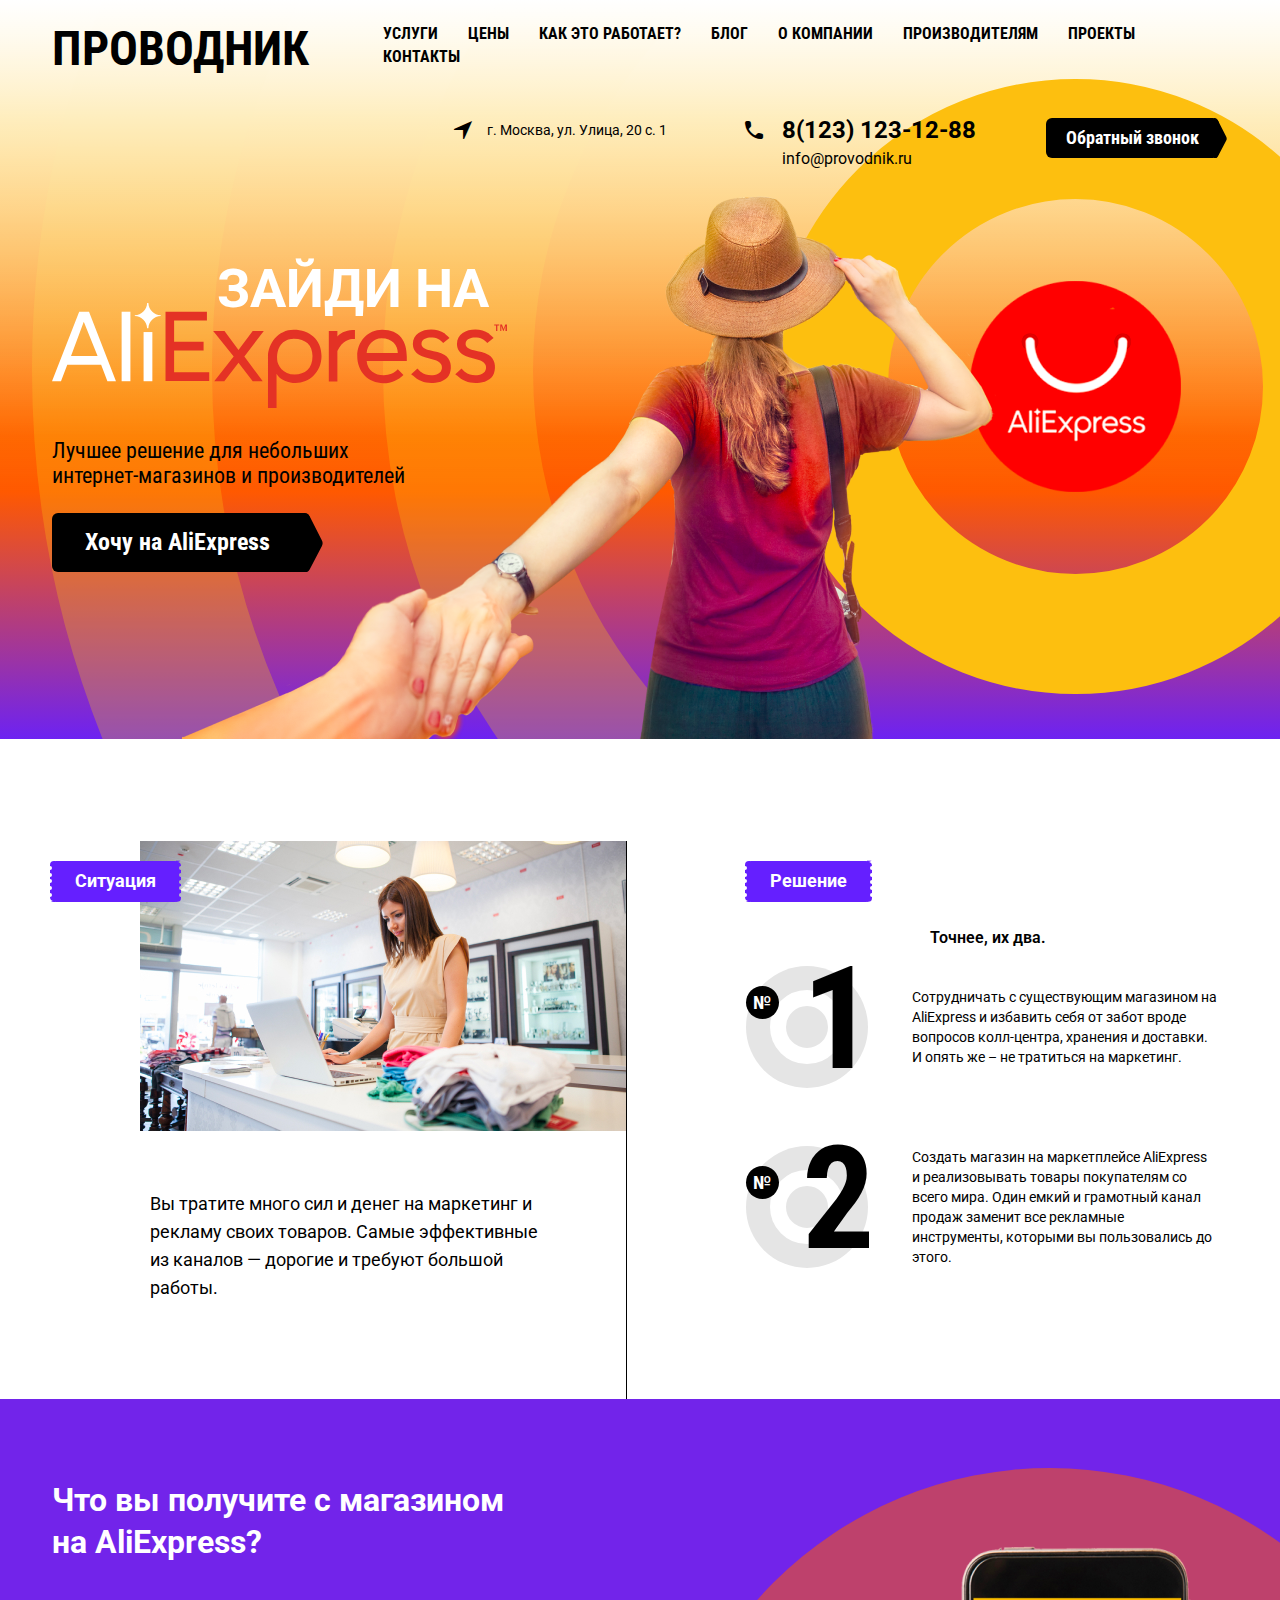
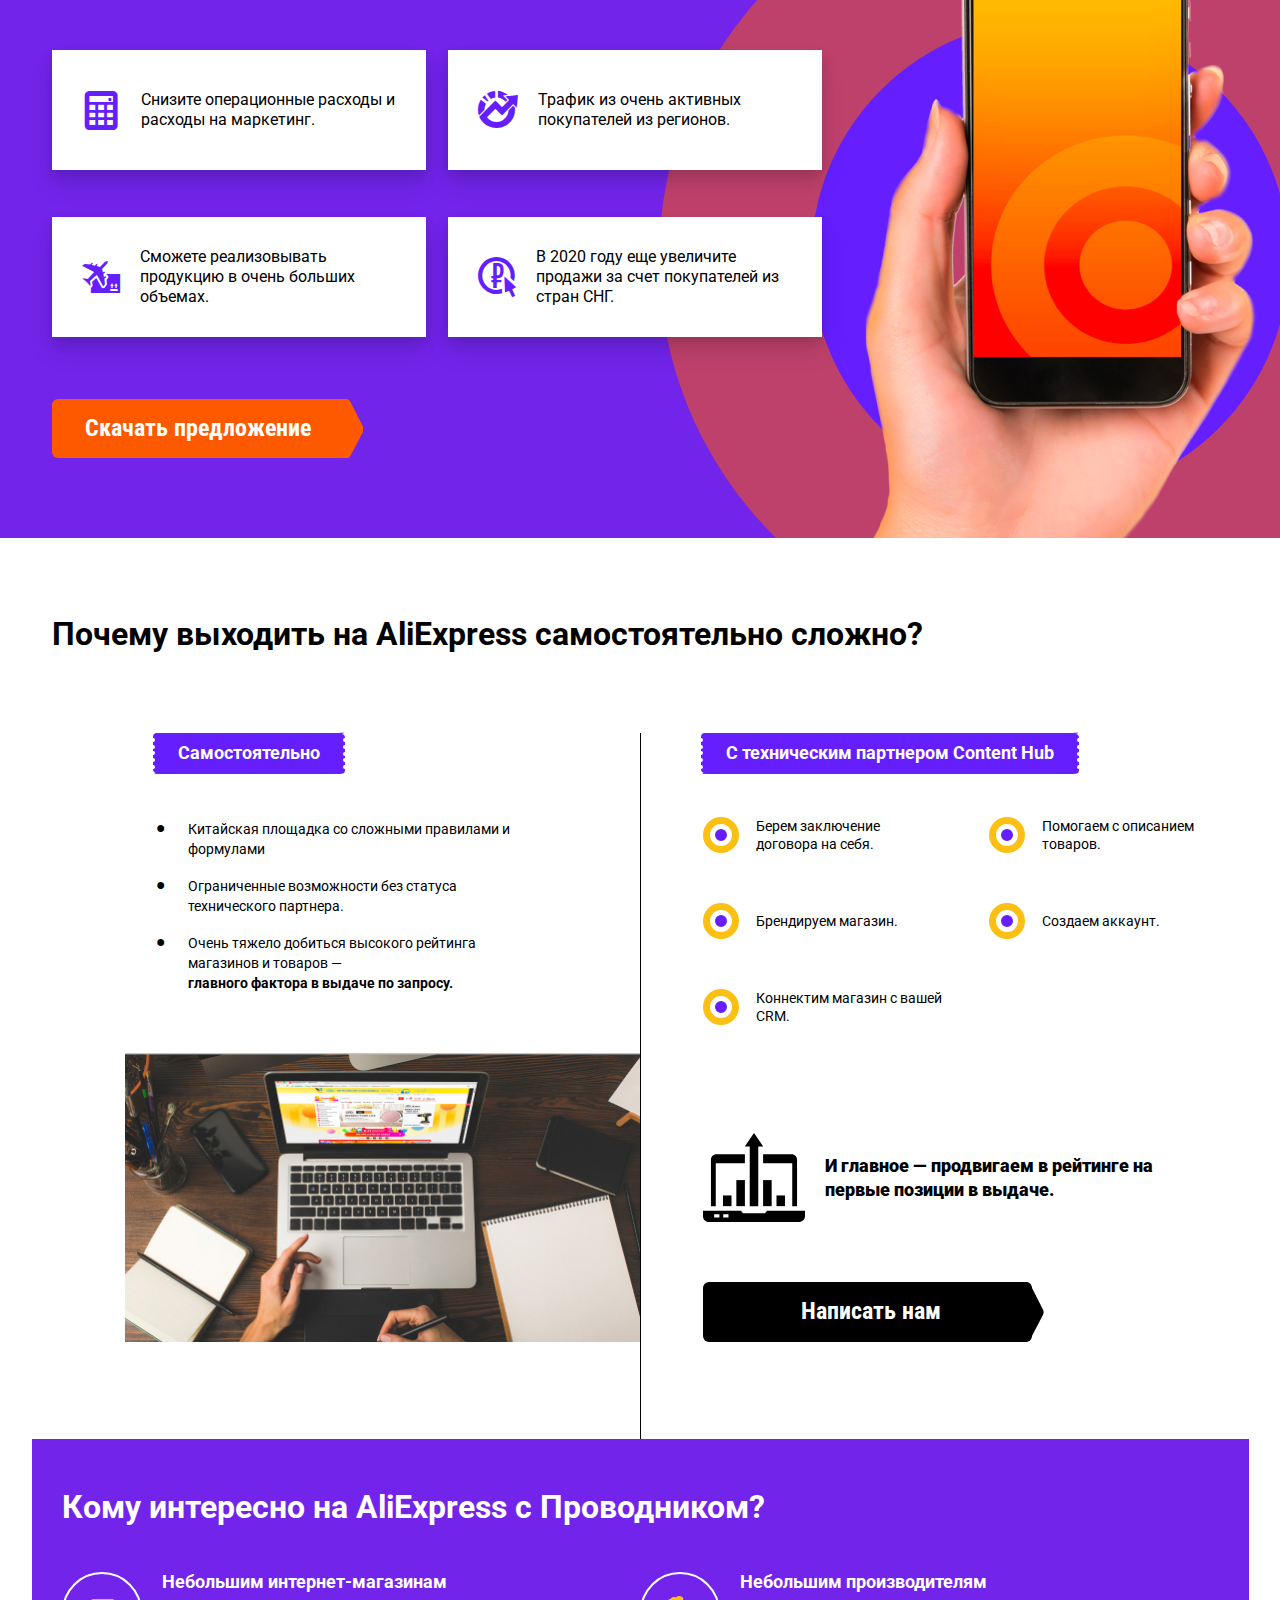
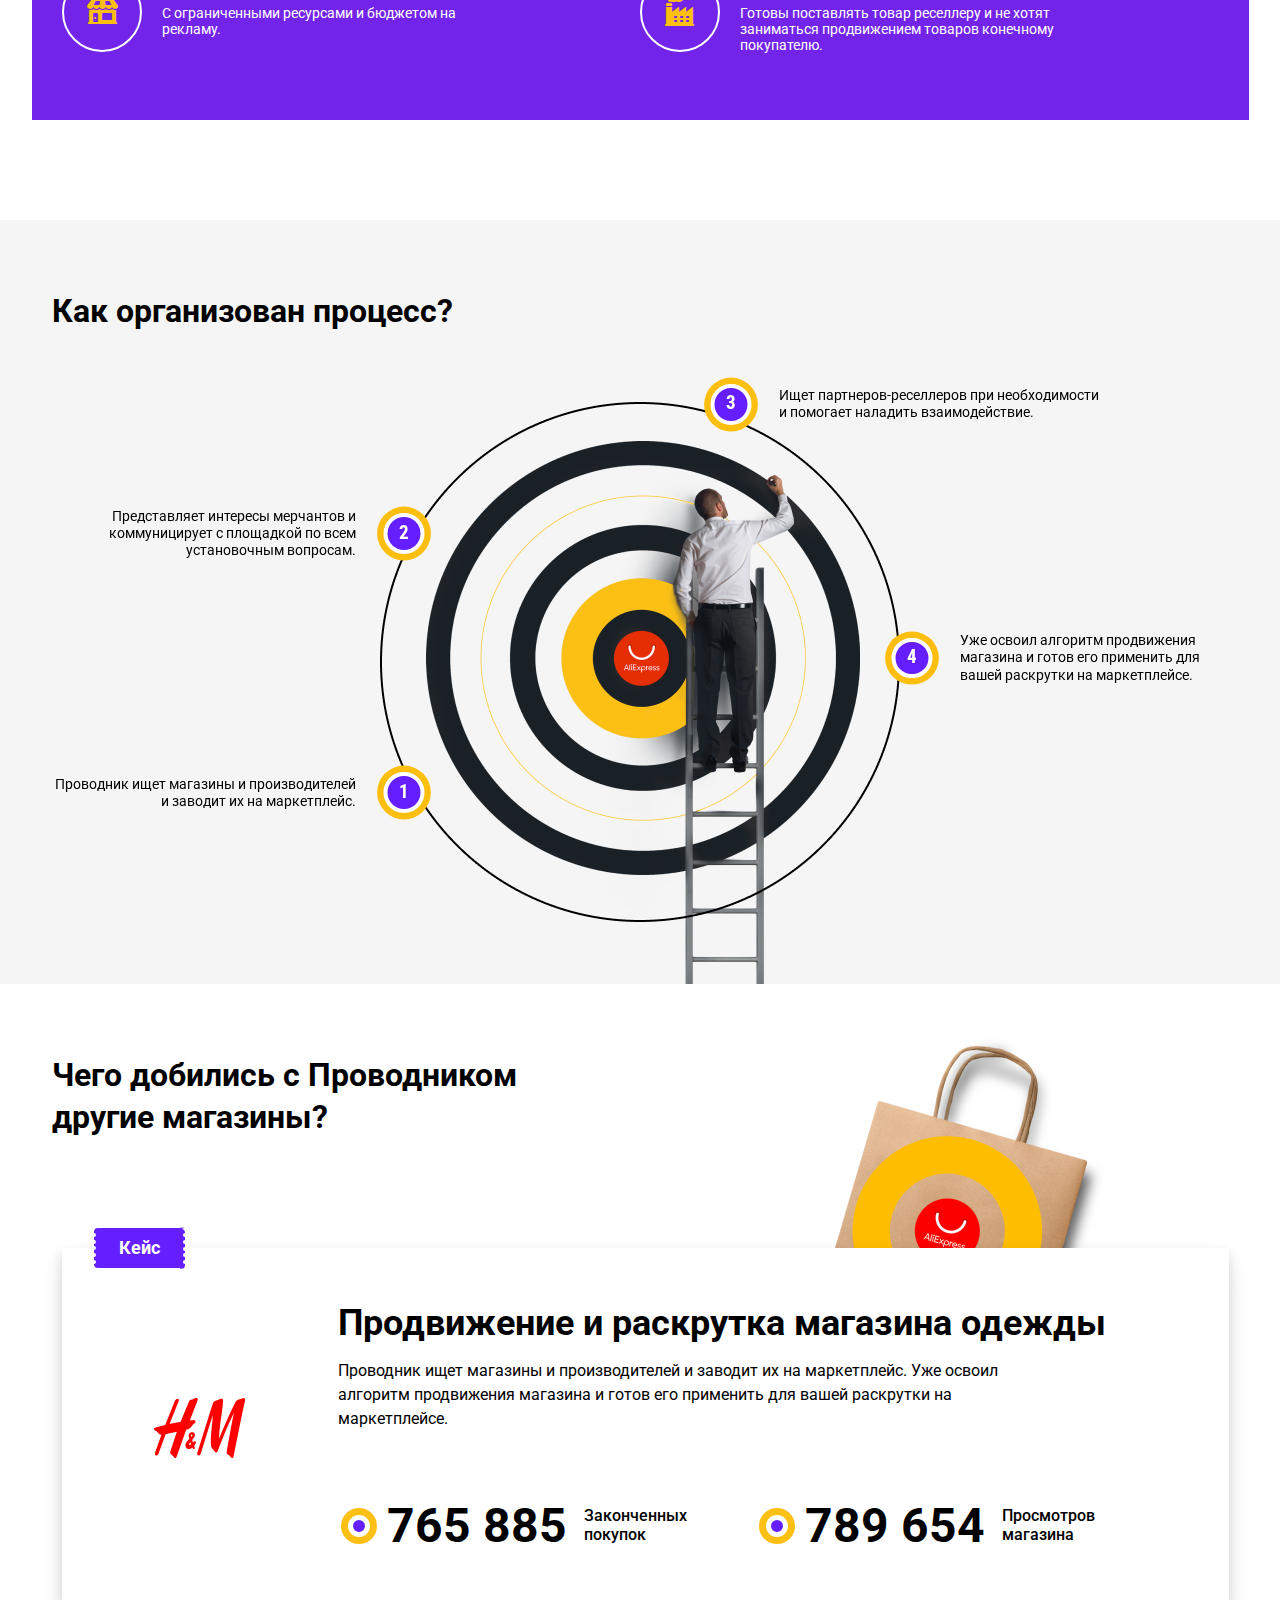
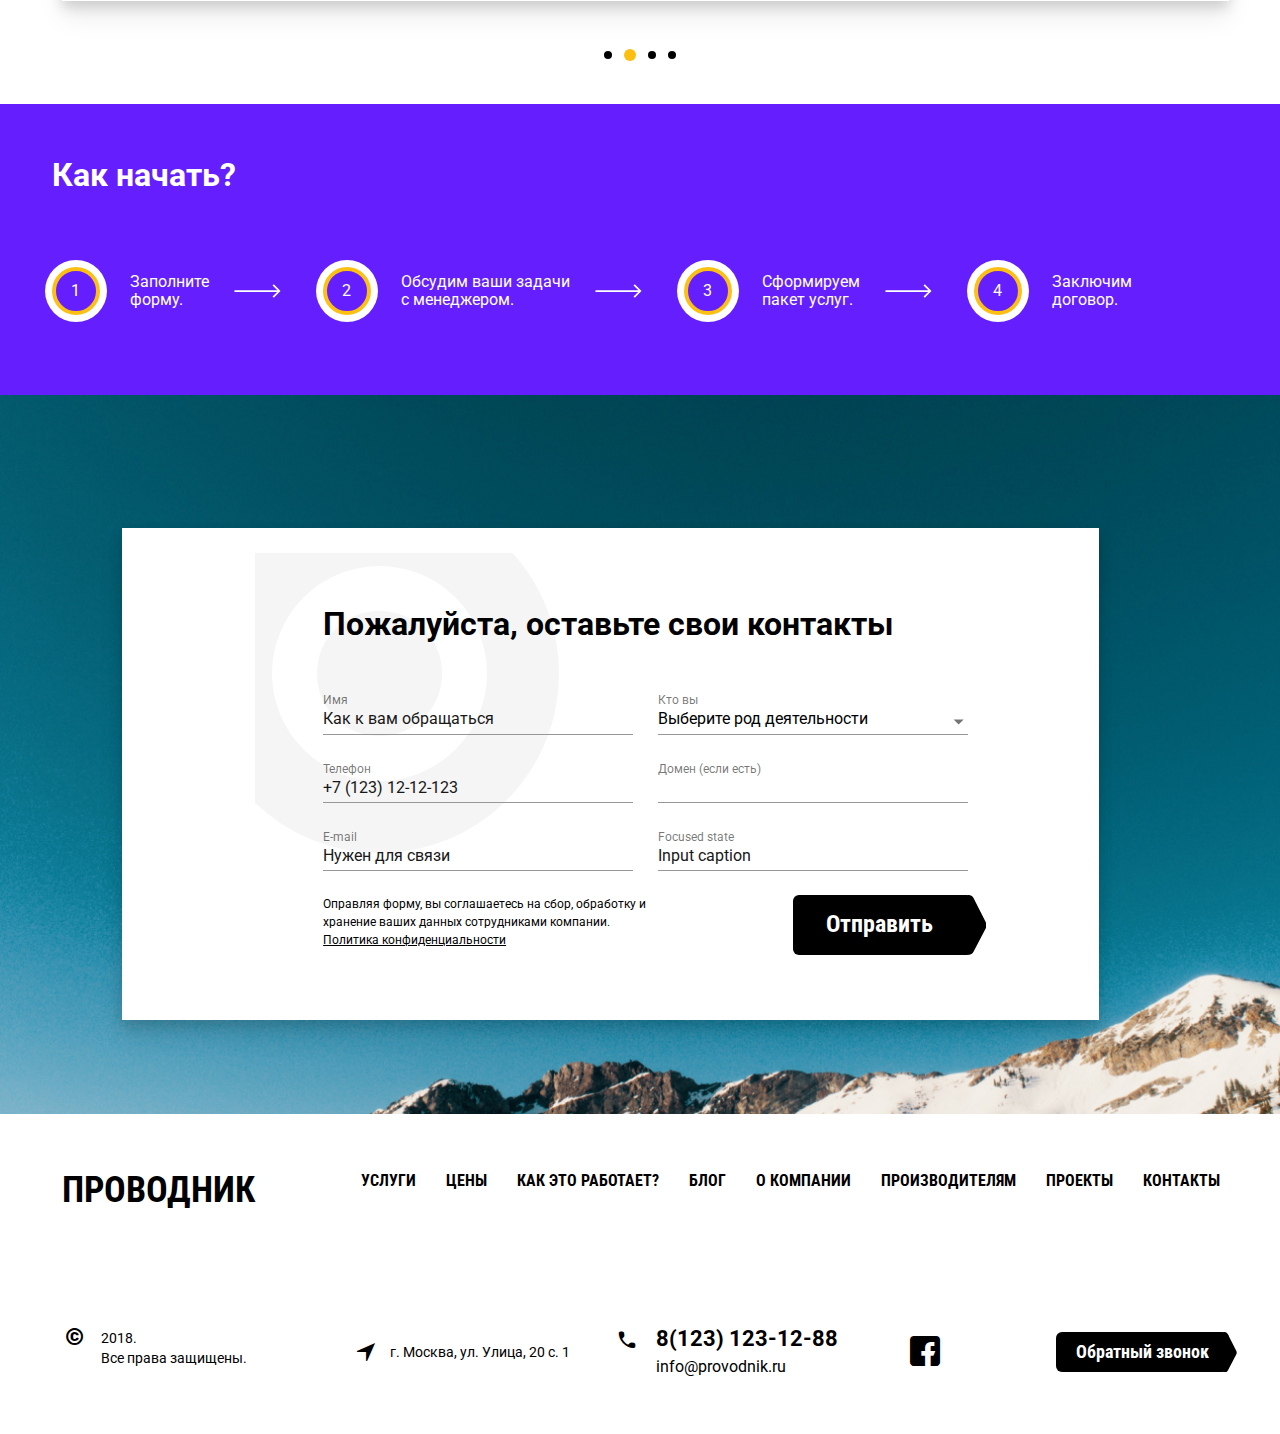
<file: index.html>
<!DOCTYPE html>
<html lang="ru" class="animate">
    <head>
        <meta charset="UTF-8" />
        <meta http-equiv="X-UA-Compatible" content="IE=edge" />
        <meta name="viewport" content="width=device-width, initial-scale=1.0" />
        <title>Проводник</title>
        <link rel="shortcut icon" href="images/favicon.ico" type="image/x-icon" />

        <!-- fontello -->
        <link rel="stylesheet" href="styles/fontello/animation.css" type="text/css" />
        <link rel="stylesheet" href="styles/fontello/fontello.css" type="text/css" />
        <link rel="stylesheet" href="styles/fontello/fontello-codes.css" type="text/css" />
        <link rel="stylesheet" href="styles/fontello/fontello-embedded.css" type="text/css" />
        <link rel="stylesheet" href="styles/fontello/fontello-ie7.css" type="text/css" />
        <link rel="stylesheet" href="styles/fontello/fontello-ie7-codes.css" type="text/css" />
        <!-- /fontello -->

        <!-- styles -->
        <link rel="stylesheet" href="styles/normalize.css" />
        <link rel="stylesheet" href="styles/animate.min.css" />
        <link rel="stylesheet" href="styles/style.css" />
        <!-- /styles -->

        <!-- script -->
        <script src="js/script.js" defer></script>
        <!-- script -->
    </head>
    <body class="animate__animated animate__fadeIn animate__delay-1s">
        <div class="gradient">
            <div class="container">
                <header class="header">
                    <div class="header__logo">
                        <a href="/"><h1>Проводник</h1></a>
                    </div>
                    <div class="header__content">
                        <nav class="header__nav">
                            <ul class="header__nav-menu">
                                <li class="header__nav-menu-item header-footer-menu-item">
                                    <a href="">услуги</a>
                                </li>
                                <li class="header__nav-menu-item header-footer-menu-item">
                                    <a href="">цены</a>
                                </li>
                                <li class="header__nav-menu-item header-footer-menu-item">
                                    <a href="">как это работает?</a>
                                </li>
                                <li class="header__nav-menu-item header-footer-menu-item">
                                    <a href="">блог</a>
                                </li>
                                <li class="header__nav-menu-item header-footer-menu-item">
                                    <a href="">о компании</a>
                                </li>
                                <li class="header__nav-menu-item header-footer-menu-item">
                                    <a href="">производителям</a>
                                </li>
                                <li class="header__nav-menu-item header-footer-menu-item">
                                    <a href="/src/projects">проекты</a>
                                </li>
                                <li class="header__nav-menu-item header-footer-menu-item">
                                    <a href="">контакты</a>
                                </li>
                            </ul>
                        </nav>

                        <aside class="header__contact">
                            <address class="header-footer-adress icon-location">
                                <a href="https://www.google.com/maps">г. Москва, ул. Улица, 20 с. 1</a>
                            </address>
                            <div class="header__contact-info">
                                <div class="header-footer-phone icon-phone">
                                    <a href="tel:+71231231288">8(123) 123-12-88</a>
                                </div>
                                <div class="header__contact-mail">
                                    <a href="mailto:info@provodnik.ru">info@provodnik.ru</a>
                                </div>
                            </div>

                            <button
                                type="button"
                                class="btn btn--header-footer"
                                data-modal="modal__back-call"
                            >
                                Обратный звонок
                                <svg xmlns="http://www.w3.org/2000/svg" viewBox="0 0 18.75 60">
                                    <path
                                        d="M.32 0H0v60h.37a6 6 0 005.32-3.21l12.37-23.55a6 6 0 000-5.5L5.67 3.28A6 6 0 00.32 0"
                                    />
                                </svg>
                            </button>
                        </aside>
                    </div>
                    <button id="burger" class="header__burger" type="button">
                        <span class="icon"></span>
                        <span class="header__burger-text">MENU</span>
                    </button>
                </header>

                <div class="intro">
                    <img src="images/intro-img/girl.png" alt="girl" class="intro__img-girl" />
                    <figure class="intro__logo">
                        <figcaption class="intro__logo-text">зайди на</figcaption>
                        <img src="images/intro-img/aliexpress_logo.svg" alt="intro-logo" />
                    </figure>
                    <p class="intro__left-text">
                        Лучшее решение для небольших <br />
                        интернет-магазинов и производителей
                    </p>
                    <button type="button" class="btn btn--intro">
                        Хочу на AliExpress
                        <svg xmlns="http://www.w3.org/2000/svg" viewBox="0 0 18.75 60">
                            <path
                                d="M.32 0H0v60h.37a6 6 0 005.32-3.21l12.37-23.55a6 6 0 000-5.5L5.67 3.28A6 6 0 00.32 0"
                            />
                        </svg>
                    </button>
                </div>
            </div>
        </div>

        <main>
            <div class="situation-solution">
                <div class="container">
                    <div class="situation-solution__left">
                        <div class="leaky-sides leaky-sides--situation">Ситуация</div>
                        <img
                            src="images/situation-solution-img/rectangle.jpg"
                            srcset="
                                images/situation-solution-img/rectangle2x.jpg 2x,
                                images/situation-solution-img/rectangle3x.jpg 3x
                            "
                            alt="work"
                        />
                        <p class="situation-solution__left-text">
                            Вы тратите много сил и денег на маркетинг и рекламу своих товаров. Самые
                            эффективные из каналов — дорогие и требуют большой работы.
                        </p>
                    </div>
                    <div class="situation-solution__right">
                        <div class="leaky-sides">Решение</div>
                        <p class="situation-solution__right-text">Точнее, их два.</p>
                        <ol class="situation-solution__list">
                            <li class="situation-solution__list-item">
                                <div class="situation-solution__list-circle">
                                    <span>1</span>
                                </div>
                                <p class="situation-solution__list-text">
                                    Сотрудничать с существующим магазином на AliExpress и избавить себя от
                                    забот вроде вопросов колл-центра, хранения и доставки. И опять же – не
                                    тратиться на маркетинг.
                                </p>
                            </li>
                            <li class="situation-solution__list-item">
                                <div class="situation-solution__list-circle">
                                    <span>2</span>
                                </div>
                                <p class="situation-solution__list-text">
                                    Cоздать магазин на маркетплейсе AliExpress и реализовывать товары
                                    покупателям со всего мира. Один емкий и грамотный канал продаж заменит все
                                    рекламные инструменты, которыми вы пользовались до этого.
                                </p>
                            </li>
                        </ol>
                    </div>
                </div>
            </div>

            <section class="what-section">
                <div class="container">
                    <h2 class="section-title">
                        Что вы получите с магазином <br />
                        на AliExpress?
                    </h2>

                    <div class="what-section__aside-block">
                        <div class="what-section__aside-double">
                            <aside class="what-section__item icon-calc">
                                <p class="what-section__item-text">
                                    Снизите операционные расходы и расходы на маркетинг.
                                </p>
                            </aside>
                            <aside class="what-section__item icon-schedule">
                                <p class="what-section__item-text">
                                    Трафик из очень активных покупателей из регионов.
                                </p>
                            </aside>
                        </div>
                        <div class="what-section__aside-double">
                            <aside class="what-section__item icon-bigsales">
                                <p class="what-section__item-text">
                                    Сможете реализовывать продукцию в очень больших объемах.
                                </p>
                            </aside>
                            <aside class="what-section__item icon-ruble">
                                <p class="what-section__item-text">
                                    В 2020 году еще увеличите продажи за счет покупателей из стран СНГ.
                                </p>
                            </aside>
                        </div>
                    </div>

                    <button type="button" class="btn btn--what-section">
                        Скачать предложение
                        <svg xmlns="http://www.w3.org/2000/svg" viewBox="0 0 18.75 60">
                            <path
                                d="M.32 0H0v60h.37a6 6 0 005.32-3.21l12.37-23.55a6 6 0 000-5.5L5.67 3.28A6 6 0 00.32 0"
                            />
                        </svg>
                    </button>

                    <div class="what-section__circle">
                        <div class="what-section__circle-img">

                        </div>
                    </div>
                </div>
            </section>

            <section class="why-section">
                <div class="container">
                    <h2 class="section-title section-title--black">
                        Почему выходить на AliExpress самостоятельно сложно?
                    </h2>
                    <div class="why-section__left">
                        <div class="leaky-sides leaky-sides--why-section">Самостоятельно</div>
                        <ul class="why-section__left-list">
                            <li class="why-section__left-item">
                                Китайская площадка со сложными правилами и формулами
                            </li>
                            <li class="why-section__left-item">
                                Ограниченные возможности без статуса технического партнера.
                            </li>
                            <li class="why-section__left-item">
                                Очень тяжело добиться высокого рейтинга магазинов и товаров &mdash; <br />
                                <b>главного фактора в выдаче по запросу.</b>
                            </li>
                        </ul>
                        <div class="why-section__left-img">
                            <img src="images/why-section-img/laptop.jpg" alt="laptop" />
                        </div>
                    </div>
                    <div class="why-section__right">
                        <div class="leaky-sides">С техническим партнером Content Hub</div>
                        <ul class="why-section__right-list">
                            <li class="why-section__right-item list-marker">
                                Берем заключение договора на себя.
                            </li>
                            <li class="why-section__right-item list-marker">Помогаем с описанием товаров.</li>
                            <li class="why-section__right-item list-marker">Брендируем магазин.</li>
                            <li class="why-section__right-item list-marker">Создаем аккаунт.</li>
                            <li class="why-section__right-item list-marker">
                                Коннектим магазин с вашей CRM.
                            </li>
                        </ul>
                        <div class="why-section__right-info">
                            <img src="images/why-section-img/vverx.svg" alt="vverx" />
                            <p class="why-section__right-text">
                                <strong>И главное — продвигаем в рейтинге на первые позиции в выдаче.</strong>
                            </p>
                        </div>

                        <button type="button" class="btn btn--why-section">
                            Написать нам
                            <svg xmlns="http://www.w3.org/2000/svg" viewBox="0 0 18.75 60">
                                <path
                                    d="M.32 0H0v60h.37a6 6 0 005.32-3.21l12.37-23.55a6 6 0 000-5.5L5.67 3.28A6 6 0 00.32 0"
                                />
                            </svg>
                        </button>
                    </div>
                </div>
            </section>

            <section class="whom-section">
                <div class="whom-section__container">
                    <div class="container">
                        <h2 class="section-title">Кому интересно на AliExpress с Проводником?</h2>
                        <div class="whom-section__content">
                            <div class="whom-section__item">
                                <div class="whom-section__circle whom-section__circle--before icon-dom"></div>
                                <div class="whom-section__item-content">
                                    <h3 class="whom-section__title">Небольшим интернет-магазинам</h3>
                                    <p class="whom-section__text">
                                        С ограниченными ресурсами и бюджетом на рекламу.
                                    </p>
                                </div>
                            </div>
                            <div class="whom-section__item">
                                <div class="whom-section__circle icon-zavodik"></div>
                                <div class="whom-section__item-content">
                                    <h3 class="whom-section__title">Небольшим производителям</h3>
                                    <p class="whom-section__text">
                                        Готовы поставлять товар реселлеру и не хотят заниматься продвижением
                                        товаров конечному покупателю.
                                    </p>
                                </div>
                            </div>
                        </div>
                    </div>
                </div>
            </section>

            <section class="how-section">
                <div class="container">
                    <h2 class="section-title section-title--black">Как организован процесс?</h2>
                    <div class="how-section__img-block">
                        <img src="images/how-section-img/chels-target.png" alt="target" />

                        <ol class="how-section__list animate__animated animate__zoomInDown animate__slow animate__delay-5s">
                            <li class="how-section__list-item how-section__item-left">
                                <span class="how-section__circle">2</span>
                                <p class="how-section__item-text">
                                    Представляет интересы мерчантов и коммуницирует с площадкой по всем
                                    установочным вопросам.
                                </p>
                            </li>

                            <li class="how-section__list-item">
                                <span class="how-section__circle">3</span>
                                <p class="how-section__item-text">
                                    Ищет партнеров-реселлеров при необходимости и помогает наладить
                                    взаимодействие.
                                </p>
                            </li>

                            <li class="how-section__list-item how-section__item-left">
                                <span class="how-section__circle">1</span>
                                <p class="how-section__item-text">
                                    Проводник ищет магазины и производителей и заводит их на маркетплейс.
                                </p>
                            </li>

                            <li class="how-section__list-item">
                                <span class="how-section__circle">4</span>
                                <p class="how-section__item-text">
                                    Уже освоил алгоритм продвижения магазина и готов его применить для вашей
                                    раскрутки на маркетплейсе.
                                </p>
                            </li>
                        </ol>
                    </div>
                </div>
            </section>

            <section class="achievements-section">
                <div class="container">
                    <h2 class="section-title section-title--black">
                        Чего добились с Проводником <br />
                        другие магазины?
                    </h2>

                    <div class="achievements-section__content">
                        <div class="achievements-section__slider">
                            <div class="leaky-sides leaky-sides--achievements-section">Кейс</div>
                            <article
                                class="
                                    achievements-section__slider-item
                                    achievements-section__slider-item--active
                                "
                            >
                                <div class="achievements-section__slider-img">
                                    <img src="images/achievements-section-img/h_m.svg" alt="H&M" />
                                </div>
                                <div class="achievements-section__slider-info">
                                    <h3 class="achievements-section__info-title">
                                        Продвижение и раскрутка магазина одежды
                                    </h3>
                                    <p class="achievements-section__slider-text">
                                        Проводник ищет магазины и производителей и заводит их на маркетплейс.
                                        Уже освоил алгоритм продвижения магазина и готов его применить для
                                        вашей раскрутки на маркетплейсе.
                                    </p>

                                    <ul class="achievements-section__slider-list">
                                        <li class="achievements-section__list-item list-marker">
                                            <b class="animate__animated animate__pulse animate__infinite animate__slow">765 885</b> Законченных покупок
                                        </li>
                                        <li class="achievements-section__list-item list-marker">
                                            <b class="animate__animated animate__pulse animate__infinite animate__slow">789 654</b> Просмотров магазина
                                        </li>
                                    </ul>
                                </div>
                            </article>
                        </div>
                        <div class="achievements-section__slider-points">
                            <span class="achievements-section__points-item"></span>
                            <span
                                class="
                                    achievements-section__points-item
                                    achievements-section__points-item--active
                                "
                            ></span>
                            <span class="achievements-section__points-item"></span>
                            <span class="achievements-section__points-item"></span>
                        </div>
                    </div>
                </div>
            </section>

            <section class="start-section">
                <div class="container">
                    <h2 class="section-title">Как начать?</h2>
                    <ul class="start-section__list">
                        <li class="start-section__list-item">
                            <span class="start-section__list-marker">1</span>
                            Заполните <br />
                            форму.
                        </li>

                        <li class="start-section__list-arrow"></li>

                        <li class="start-section__list-item">
                            <span class="start-section__list-marker">2</span>
                            Обсудим ваши задачи <br />
                            с менеджером.
                        </li>

                        <li class="start-section__list-arrow"></li>

                        <li class="start-section__list-item">
                            <span class="start-section__list-marker">3</span>
                            Сформируем <br />
                            пакет услуг.
                        </li>

                        <li class="start-section__list-arrow"></li>

                        <li class="start-section__list-item">
                            <span class="start-section__list-marker">4</span>
                            Заключим <br />
                            договор.
                        </li>
                    </ul>
                </div>
            </section>

            <section class="form-section">
                <div class="container">
                    <form action="/" method="POST" class="form-section__form">
                        <div class="form-section__form-body">
                            <h2 class="section-title section-title--black">
                                Пожалуйста, оставьте свои контакты
                            </h2>
                            <div class="form-section__form-left">
                                <div class="form-section__form-group">
                                    <input
                                        id="name"
                                        name="name"
                                        type="text"
                                        class="form-section__form-input"
                                        placeholder="Как к вам обращаться"
                                        pattern="^[А-Яа-яЁё]+$"
                                        required
                                    />
                                    <label for="name" class="form-section__form-label"> Имя </label>
                                </div>

                                <div class="form-section__form-group">
                                    <input
                                        id="phone"
                                        name="phone"
                                        type="tel"
                                        class="form-section__form-input"
                                        placeholder="+7 (123) 12-12-123"
                                        pattern="\+?[0-9\s\-\(\)]+"
                                        required
                                    />
                                    <label for="phone" class="form-section__form-label"> Телефон </label>
                                </div>

                                <div class="form-section__form-group">
                                    <input
                                        id="email"
                                        name="email"
                                        type="email"
                                        class="form-section__form-input"
                                        placeholder="Нужен для связи"
                                        required
                                    />
                                    <label for="email" class="form-section__form-label"> Е-mail </label>
                                </div>
                            </div>
                            <div class="form-section__form-right">
                                <div class="form-section__form-group">
                                    <select
                                        id="occupation"
                                        class="form-section__form-input form-section__form-select"
                                        name="occupation"
                                        required
                                    >
                                        <option selected value="">Выберите род деятельности</option>
                                        <option value="Одежда и обувь">Одежда и обувь</option>
                                        <option value="Электроника">Электроника</option>
                                        <option value="Продукты питания">Продукты питания</option>
                                    </select>
                                    <label for="occupation" class="form-section__form-label"> Кто вы </label>
                                </div>

                                <div class="form-section__form-group">
                                    <input
                                        id="domain"
                                        name="domain"
                                        type="text"
                                        class="form-section__form-input"
                                    />
                                    <label for="domain" class="form-section__form-label">
                                        Домен (если есть)
                                    </label>
                                </div>

                                <div class="form-section__form-group">
                                    <input
                                        id="caption"
                                        name="caption"
                                        type="text"
                                        class="form-section__form-input"
                                        placeholder="Input caption"
                                        required
                                    />
                                    <label for="caption" class="form-section__form-label">
                                        Focused state
                                    </label>
                                </div>
                            </div>
                        </div>

                        <footer class="form-section__form-foter">
                            <div class="form-section__form-foter-text">
                                <p>
                                    Оправляя форму, вы соглашаетесь на сбор, обработку и хранение ваших данных
                                    сотрудниками компании. <br />
                                </p>
                                <a href="">Политика конфиденциальности</a>
                            </div>
                            <button type="submit" class="btn form-section__footer-btn">
                                Отправить
                                <svg xmlns="http://www.w3.org/2000/svg" viewBox="0 0 18.75 60">
                                    <path
                                        d="M.32 0H0v60h.37a6 6 0 005.32-3.21l12.37-23.55a6 6 0 000-5.5L5.67 3.28A6 6 0 00.32 0"
                                    />
                                </svg>
                            </button>
                        </footer>
                    </form>
                </div>
            </section>
        </main>

        <footer class="footer">
            <div class="container">
                <div class="footer__top">
                    <div class="footer__logo">
                        <a href="/"><span>Проводник</span></a>
                    </div>
                    <nav class="footer__nav">
                        <ul class="footer__nav-menu">
                            <li class="header-footer-menu-item"><a href="">услуги</a></li>
                            <li class="header-footer-menu-item"><a href="">цены</a></li>
                            <li class="header-footer-menu-item"><a href="">как это работает?</a></li>
                            <li class="header-footer-menu-item"><a href="">блог</a></li>
                            <li class="header-footer-menu-item"><a href="">о компании</a></li>
                            <li class="header-footer-menu-item"><a href="">производителям</a></li>
                            <li class="header-footer-menu-item"><a href="/src/projects">проекты</a></li>
                            <li class="header-footer-menu-item"><a href="">контакты</a></li>
                        </ul>
                    </nav>
                </div>

                <div class="footer__bottom">
                    <div class="footer__bottom-info icon-copy">
                        <p>
                            2018. <br />
                            Все права защищены.
                        </p>
                    </div>
                    <aside class="footer__bottom-contact">
                        <address class="footer__bottom-adress header-footer-adress icon-location">
                            <a href="https://www.google.com/maps">г. Москва, ул. Улица, 20 с. 1</a>
                        </address>
                        <div class="footer__contact-info">
                            <div class="footer__contact-phone header-footer-phone icon-phone">
                                <a href="tel:+71231231288">8(123) 123-12-88</a>
                            </div>
                            <div class="footer__contact-mail">
                                <a href="mailto:info@provodnik.ru">info@provodnik.ru</a>
                            </div>
                        </div>

                        <a
                            href="https://www.facebook.com/"
                            class="footer__bottom-icon icon-facebook"
                            target="_blank"
                        ></a>

                        <button type="button" class="btn btn--header-footer" data-modal="modal__back-call">
                            Обратный звонок
                            <svg xmlns="http://www.w3.org/2000/svg" viewBox="0 0 18.75 60">
                                <path
                                    d="M.32 0H0v60h.37a6 6 0 005.32-3.21l12.37-23.55a6 6 0 000-5.5L5.67 3.28A6 6 0 00.32 0"
                                />
                            </svg>
                        </button>
                    </aside>
                </div>
            </div>
        </footer>

        <!-- modal window -->
        <div id="modal__back-call" class="form-section modal">
            <div class="container">
                <form
                    action="/"
                    method="POST"
                    class="form-section__form modal__modal-dialog animate__animated"
                >
                    <button type="button" class="modal__close icon-modal-close" data-close></button>
                    <div class="form-section__form-body">
                        <h2 class="section-title section-title--black">Пожалуйста, оставьте свои контакты</h2>
                        <div class="form-section__form-left">
                            <div class="form-section__form-group">
                                <input
                                    id="modal-name"
                                    name="name"
                                    type="text"
                                    class="form-section__form-input"
                                    placeholder="Как к вам обращаться"
                                    pattern="^[А-Яа-яЁё]+$"
                                    required
                                />
                                <label for="modal-name" class="form-section__form-label"> Имя </label>
                            </div>

                            <div class="form-section__form-group">
                                <input
                                    id="modal-phone"
                                    name="phone"
                                    type="tel"
                                    class="form-section__form-input"
                                    placeholder="+7 (123) 12-12-123"
                                    pattern="\+?[0-9\s\-\(\)]+"
                                    required
                                />
                                <label for="modal-phone" class="form-section__form-label"> Телефон </label>
                            </div>

                            <div class="form-section__form-group">
                                <input
                                    id="modal-email"
                                    name="email"
                                    type="email"
                                    class="form-section__form-input"
                                    placeholder="Нужен для связи"
                                    required
                                />
                                <label for="modal-email" class="form-section__form-label"> Е-mail </label>
                            </div>
                        </div>
                        <div class="form-section__form-right">
                            <div class="form-section__form-group">
                                <select
                                    id="modal-occupation"
                                    class="form-section__form-input form-section__form-select"
                                    name="occupation"
                                    required
                                >
                                    <option selected value="">Выберите род деятельности</option>
                                    <option value="Одежда и обувь">Одежда и обувь</option>
                                    <option value="Электроника">Электроника</option>
                                    <option value="Продукты питания">Продукты питания</option>
                                </select>
                                <label for="modal-occupation" class="form-section__form-label"> Кто вы </label>
                            </div>

                            <div class="form-section__form-group">
                                <input
                                    id="modal-domain"
                                    name="domain"
                                    type="text"
                                    class="form-section__form-input"
                                />
                                <label for="modal-domain" class="form-section__form-label">
                                    Домен (если есть)
                                </label>
                            </div>

                            <div class="form-section__form-group">
                                <input
                                    id="modal-caption"
                                    name="caption"
                                    type="text"
                                    class="form-section__form-input"
                                    placeholder="Input caption"
                                    required
                                />
                                <label for="modal-caption" class="form-section__form-label"> Focused state </label>
                            </div>
                        </div>
                    </div>

                    <footer class="form-section__form-foter">
                        <div class="form-section__form-foter-text">
                            <p>
                                Оправляя форму, вы соглашаетесь на сбор, обработку и хранение ваших данных
                                сотрудниками компании. <br />
                            </p>
                            <a href="">Политика конфиденциальности</a>
                        </div>
                        <button type="submit" class="btn form-section__footer-btn">
                            Отправить
                            <svg xmlns="http://www.w3.org/2000/svg" viewBox="0 0 18.75 60">
                                <path
                                    d="M.32 0H0v60h.37a6 6 0 005.32-3.21l12.37-23.55a6 6 0 000-5.5L5.67 3.28A6 6 0 00.32 0"
                                />
                            </svg>
                        </button>
                    </footer>
                </form>
            </div>
        </div>
    </body>
</html>
</file>
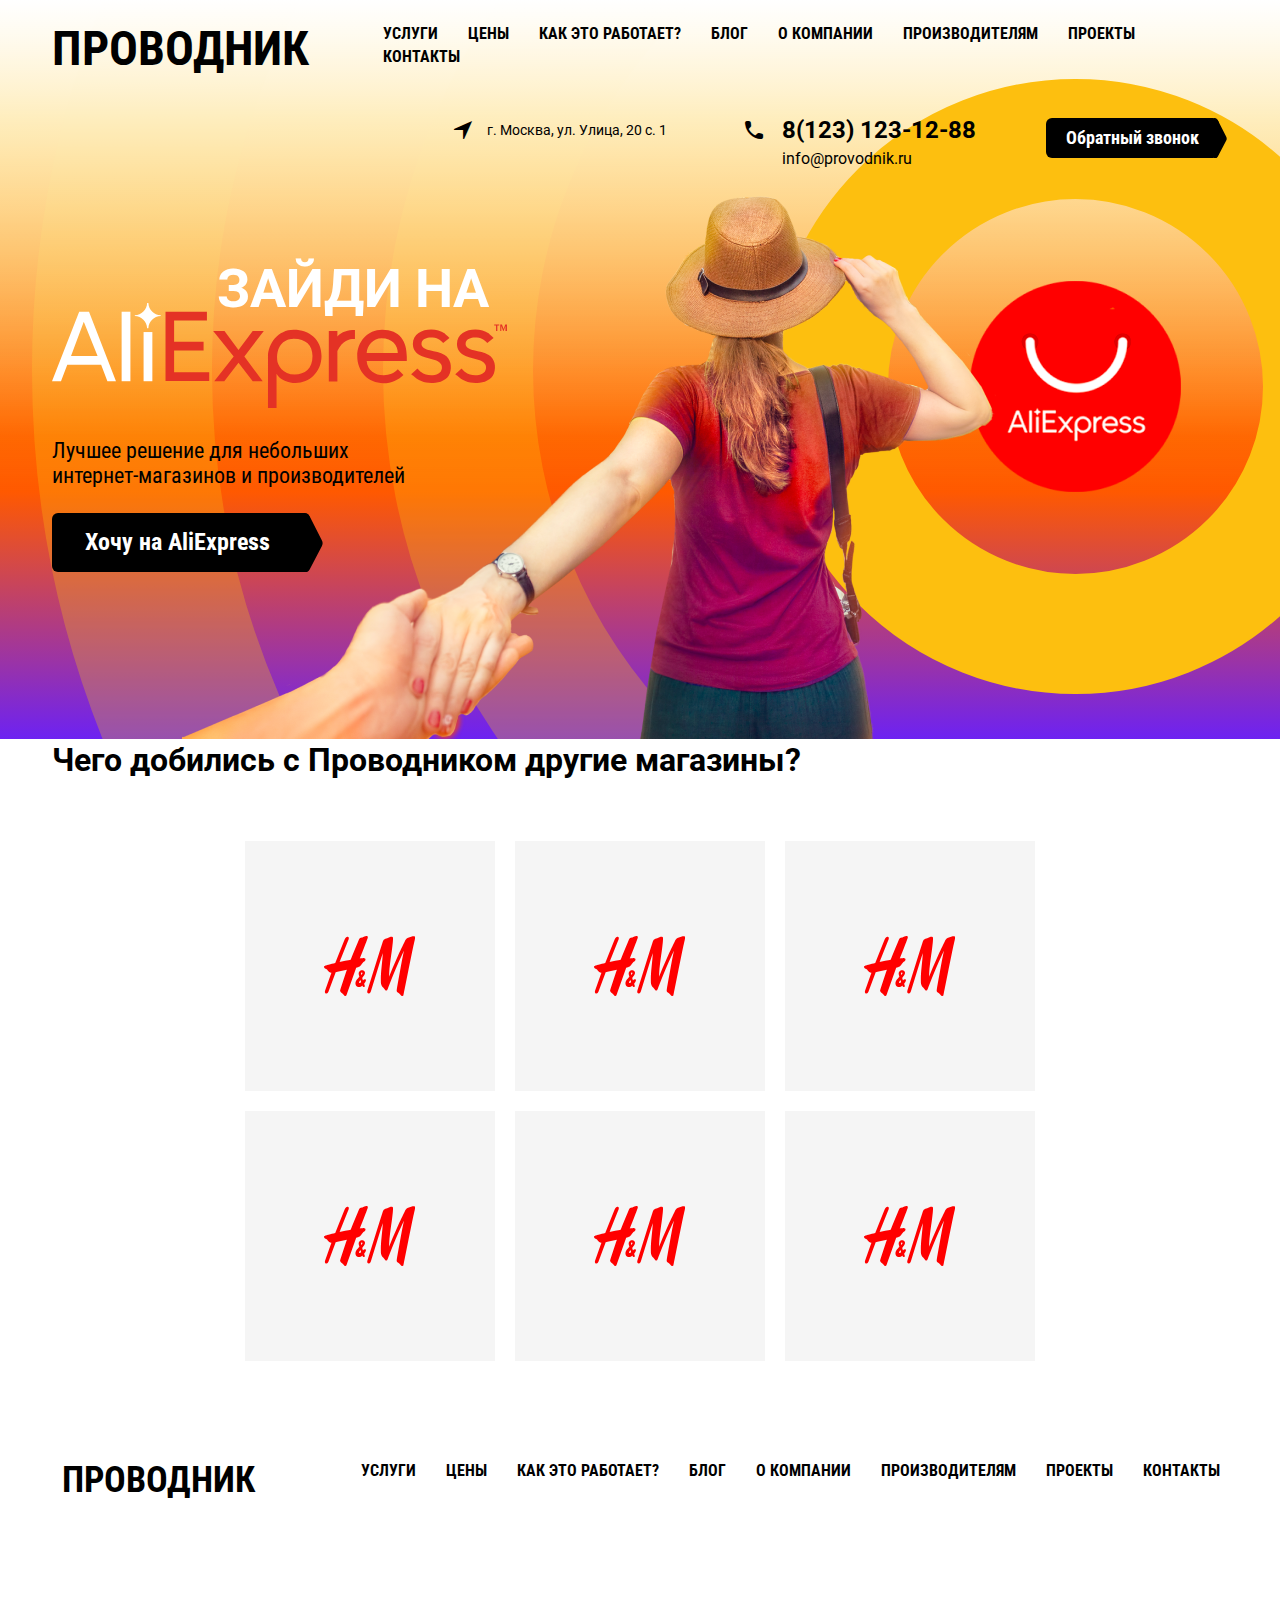
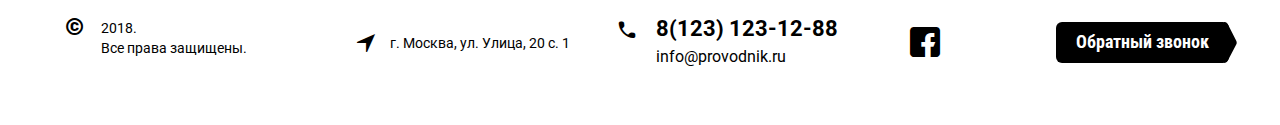
<file: src/projects/index.html>
<!DOCTYPE html>
<html lang="ru" class="animate">
    <head>
        <meta charset="UTF-8" />
        <meta http-equiv="X-UA-Compatible" content="IE=edge" />
        <meta name="viewport" content="width=device-width, initial-scale=1.0" />
        <title>Проводник</title>
        <link rel="shortcut icon" href="/images/favicon.ico" type="image/x-icon" />

        <!-- fontello -->
        <link rel="stylesheet" href="../../styles/fontello/animation.css" type="text/css" />
        <link rel="stylesheet" href="../../styles/fontello/fontello.css" type="text/css" />
        <link rel="stylesheet" href="../../styles/fontello/fontello-codes.css" type="text/css" />
        <link rel="stylesheet" href="../../styles/fontello/fontello-embedded.css" type="text/css" />
        <link rel="stylesheet" href="../../styles/fontello/fontello-ie7.css" type="text/css" />
        <link rel="stylesheet" href="../../styles/fontello/fontello-ie7-codes.css" type="text/css" />
        <!-- /fontello -->

        <!-- styles -->
        <link rel="stylesheet" href="../../styles/normalize.css" />
        <link rel="stylesheet" href="../../styles/animate.min.css" />
        <link rel="stylesheet" href="styles/style.css" />
        <!-- /styles -->

        <!-- script -->
        <script src="../../js/script.js" defer></script>
        <!-- script -->
    </head>
    <body class="animate__animated animate__fadeIn animate__delay-1s">
        <div class="gradient">
            <div class="container">
                <header class="header">
                    <div class="header__logo">
                        <a href="/"><h1>Проводник</h1></a>
                    </div>

                    <div class="header__content">
                        <nav class="header__nav">
                            <ul class="header__nav-menu">
                                <li class="header__nav-menu-item header-footer-menu-item">
                                    <a href="">услуги</a>
                                </li>
                                <li class="header__nav-menu-item header-footer-menu-item">
                                    <a href="">цены</a>
                                </li>
                                <li class="header__nav-menu-item header-footer-menu-item">
                                    <a href="">как это работает?</a>
                                </li>
                                <li class="header__nav-menu-item header-footer-menu-item">
                                    <a href="">блог</a>
                                </li>
                                <li class="header__nav-menu-item header-footer-menu-item">
                                    <a href="">о компании</a>
                                </li>
                                <li class="header__nav-menu-item header-footer-menu-item">
                                    <a href="">производителям</a>
                                </li>
                                <li class="header__nav-menu-item header-footer-menu-item">
                                    <a href="/src/projects">проекты</a>
                                </li>
                                <li class="header__nav-menu-item header-footer-menu-item">
                                    <a href="">контакты</a>
                                </li>
                            </ul>
                        </nav>

                        <aside class="header__contact">
                            <address class="header-footer-adress icon-location">
                                <a href="https://www.google.com/maps">г. Москва, ул. Улица, 20 с. 1</a>
                            </address>
                            <div class="header__contact-info">
                                <div class="header-footer-phone icon-phone">
                                    <a href="tel:+71231231288">8(123) 123-12-88</a>
                                </div>
                                <div class="header__contact-mail">
                                    <a href="mailto:info@provodnik.ru">info@provodnik.ru</a>
                                </div>
                            </div>

                            <button
                                type="button"
                                class="btn btn--header-footer"
                                data-modal="modal__back-call"
                            >
                                Обратный звонок
                                <svg xmlns="http://www.w3.org/2000/svg" viewBox="0 0 18.75 60">
                                    <path
                                        d="M.32 0H0v60h.37a6 6 0 005.32-3.21l12.37-23.55a6 6 0 000-5.5L5.67 3.28A6 6 0 00.32 0"
                                    />
                                </svg>
                            </button>
                        </aside>
                    </div>
                    <button id="burger" class="header__burger" type="button">
                        <span class="icon"></span>
                        <span class="header__burger-text">MENU</span>
                    </button>
                </header>

                <div class="intro">
                    <img src="../../images/intro-img/girl.png" alt="girl" class="intro__img-girl" />
                    <figure class="intro__logo">
                        <figcaption class="intro__logo-text">зайди на</figcaption>
                        <img src="../../images/intro-img/aliexpress_logo.svg" alt="intro-logo" />
                    </figure>
                    <p class="intro__left-text">
                        Лучшее решение для небольших <br />
                        интернет-магазинов и производителей
                    </p>
                    <button type="button" class="btn btn--intro">
                        Хочу на AliExpress
                        <svg xmlns="http://www.w3.org/2000/svg" viewBox="0 0 18.75 60">
                            <path
                                d="M.32 0H0v60h.37a6 6 0 005.32-3.21l12.37-23.55a6 6 0 000-5.5L5.67 3.28A6 6 0 00.32 0"
                            />
                        </svg>
                    </button>
                </div>
            </div>
        </div>

        <main>
            <section class="achievements-section">
                <div class="container">
                    <h2 class="section-title section-title--black">
                        Чего добились с Проводником другие магазины?
                    </h2>

                    <div class="achievements-section__tiles-block">
                        <div class="achievements-section__tiles" data-modal="tilesID_1">
                            <img src="../../images/achievements-section-img/h_m.svg" alt="h_m" />
                        </div>

                        <div class="achievements-section__tiles" data-modal="tilesID_2">
                            <img src="../../images/achievements-section-img/h_m.svg" alt="h_m" />
                        </div>

                        <div class="achievements-section__tiles" data-modal="tilesID_3">
                            <img src="../../images/achievements-section-img/h_m.svg" alt="h_m" />
                        </div>

                        <div class="achievements-section__tiles" data-modal="tilesID_4">
                            <img src="../../images/achievements-section-img/h_m.svg" alt="h_m" />
                        </div>

                        <div class="achievements-section__tiles" data-modal="tilesID_5">
                            <img src="../../images/achievements-section-img/h_m.svg" alt="h_m" />
                        </div>

                        <div class="achievements-section__tiles" data-modal="tilesID_6">
                            <img src="../../images/achievements-section-img/h_m.svg" alt="h_m" />
                        </div>
                    </div>
                </div>
            </section>
        </main>

        <footer class="footer">
            <div class="container">
                <div class="footer__top">
                    <div class="footer__logo">
                        <a href="/"><span>Проводник</span></a>
                    </div>
                    <nav class="footer__nav">
                        <ul class="footer__nav-menu">
                            <li class="header-footer-menu-item"><a href="">услуги</a></li>
                            <li class="header-footer-menu-item"><a href="">цены</a></li>
                            <li class="header-footer-menu-item"><a href="">как это работает?</a></li>
                            <li class="header-footer-menu-item"><a href="">блог</a></li>
                            <li class="header-footer-menu-item"><a href="">о компании</a></li>
                            <li class="header-footer-menu-item"><a href="">производителям</a></li>
                            <li class="header-footer-menu-item"><a href="/src/projects">проекты</a></li>
                            <li class="header-footer-menu-item"><a href="">контакты</a></li>
                        </ul>
                    </nav>
                </div>

                <div class="footer__bottom">
                    <div class="footer__bottom-info icon-copy">
                        <p>
                            2018. <br />
                            Все права защищены.
                        </p>
                    </div>
                    <aside class="footer__bottom-contact">
                        <address class="footer__bottom-adress header-footer-adress icon-location">
                            <a href="https://www.google.com/maps">г. Москва, ул. Улица, 20 с. 1</a>
                        </address>
                        <div class="footer__contact-info">
                            <div class="footer__contact-phone header-footer-phone icon-phone">
                                <a href="tel:+71231231288">8(123) 123-12-88</a>
                            </div>
                            <div class="footer__contact-mail">
                                <a href="mailto:info@provodnik.ru">info@provodnik.ru</a>
                            </div>
                        </div>

                        <a
                            href="https://www.facebook.com/"
                            class="footer__bottom-icon icon-facebook"
                            target="_blank"
                        ></a>

                        <button type="button" class="btn btn--header-footer" data-modal="modal__back-call">
                            Обратный звонок
                            <svg xmlns="http://www.w3.org/2000/svg" viewBox="0 0 18.75 60">
                                <path
                                    d="M.32 0H0v60h.37a6 6 0 005.32-3.21l12.37-23.55a6 6 0 000-5.5L5.67 3.28A6 6 0 00.32 0"
                                />
                            </svg>
                        </button>
                    </aside>
                </div>
            </div>
        </footer>

        <!-- modal window form -->
        <div id="modal__back-call" class="form-section modal">
            <div class="container">
                <form
                    action="/"
                    method="POST"
                    class="form-section__form modal__modal-dialog animate__animated"
                >
                    <button type="button" class="modal__close icon-modal-close" data-close></button>
                    <div class="form-section__form-body">
                        <h2 class="section-title section-title--black">Пожалуйста, оставьте свои контакты</h2>
                        <div class="form-section__form-left">
                            <div class="form-section__form-group">
                                <input
                                    id="modal-name"
                                    name="name"
                                    type="text"
                                    class="form-section__form-input"
                                    placeholder="Как к вам обращаться"
                                    pattern="^[А-Яа-яЁё]+$"
                                    required
                                />
                                <label for="modal-name" class="form-section__form-label"> Имя </label>
                            </div>

                            <div class="form-section__form-group">
                                <input
                                    id="modal-phone"
                                    name="phone"
                                    type="tel"
                                    class="form-section__form-input"
                                    placeholder="+7 (123) 12-12-123"
                                    pattern="\+?[0-9\s\-\(\)]+"
                                    required
                                />
                                <label for="modal-phone" class="form-section__form-label"> Телефон </label>
                            </div>

                            <div class="form-section__form-group">
                                <input
                                    id="modal-email"
                                    name="email"
                                    type="email"
                                    class="form-section__form-input"
                                    placeholder="Нужен для связи"
                                    required
                                />
                                <label for="modal-email" class="form-section__form-label"> Е-mail </label>
                            </div>
                        </div>
                        <div class="form-section__form-right">
                            <div class="form-section__form-group">
                                <select
                                    id="modal-occupation"
                                    class="form-section__form-input form-section__form-select"
                                    name="occupation"
                                    required
                                >
                                    <option selected value="">Выберите род деятельности</option>
                                    <option value="Одежда и обувь">Одежда и обувь</option>
                                    <option value="Электроника">Электроника</option>
                                    <option value="Продукты питания">Продукты питания</option>
                                </select>
                                <label for="modal-occupation" class="form-section__form-label">
                                    Кто вы
                                </label>
                            </div>

                            <div class="form-section__form-group">
                                <input
                                    id="modal-domain"
                                    name="domain"
                                    type="text"
                                    class="form-section__form-input"
                                />
                                <label for="modal-domain" class="form-section__form-label">
                                    Домен (если есть)
                                </label>
                            </div>

                            <div class="form-section__form-group">
                                <input
                                    id="modal-caption"
                                    name="caption"
                                    type="text"
                                    class="form-section__form-input"
                                    placeholder="Input caption"
                                    required
                                />
                                <label for="modal-caption" class="form-section__form-label">
                                    Focused state
                                </label>
                            </div>
                        </div>
                    </div>

                    <footer class="form-section__form-foter">
                        <div class="form-section__form-foter-text">
                            <p>
                                Оправляя форму, вы соглашаетесь на сбор, обработку и хранение ваших данных
                                сотрудниками компании. <br />
                            </p>
                            <a href="">Политика конфиденциальности</a>
                        </div>
                        <button type="submit" class="btn form-section__footer-btn">
                            Отправить
                            <svg xmlns="http://www.w3.org/2000/svg" viewBox="0 0 18.75 60">
                                <path
                                    d="M.32 0H0v60h.37a6 6 0 005.32-3.21l12.37-23.55a6 6 0 000-5.5L5.67 3.28A6 6 0 00.32 0"
                                />
                            </svg>
                        </button>
                    </footer>
                </form>
            </div>
        </div>

        <!-- modal window tiles-->
        <div id="tilesID_1" class="achievements-section modal">
            <div class="container">
                <div class="achievements-section__content animate__animated">
                    <button type="button" class="modal__close icon-modal-close" data-close></button>
                    <div class="achievements-section__slider">
                        <article
                            class="
                                achievements-section__slider-item
                                achievements-section__slider-item--active
                            "
                        >
                            <div class="achievements-section__slider-img">
                                <img src="../../images/achievements-section-img/h_m.svg" alt="H&M" />
                            </div>
                            <div class="achievements-section__slider-info">
                                <h3 class="achievements-section__info-title">
                                    Продвижение и раскрутка магазина одежды №1
                                </h3>
                                <p class="achievements-section__slider-text">
                                    Проводник ищет магазины и производителей и заводит их на маркетплейс.
                                    Уже освоил алгоритм продвижения магазина и готов его применить для
                                    вашей раскрутки на маркетплейсе.
                                </p>

                                <ul class="achievements-section__slider-list">
                                    <li class="achievements-section__list-item list-marker">
                                        <b class="animate__animated animate__pulse animate__infinite animate__slow">765 885</b> Законченных покупок
                                    </li>
                                    <li class="achievements-section__list-item list-marker">
                                        <b class="animate__animated animate__pulse animate__infinite animate__slow">789 654</b> Просмотров магазина
                                    </li>
                                </ul>
                            </div>
                        </article>
                    </div>
                </div>
            </div>
        </div>

        <div id="tilesID_2" class="achievements-section modal">
            <div class="container">
                <div class="achievements-section__content animate__animated">
                    <button type="button" class="modal__close icon-modal-close" data-close></button>
                    <div class="achievements-section__slider">
                        <article
                            class="
                                achievements-section__slider-item
                                achievements-section__slider-item--active
                            "
                        >
                            <div class="achievements-section__slider-img">
                                <img src="../../images/achievements-section-img/h_m.svg" alt="H&M" />
                            </div>
                            <div class="achievements-section__slider-info">
                                <h3 class="achievements-section__info-title">
                                    Продвижение и раскрутка магазина одежды №2
                                </h3>
                                <p class="achievements-section__slider-text">
                                    Проводник ищет магазины и производителей и заводит их на маркетплейс.
                                    Уже освоил алгоритм продвижения магазина и готов его применить для
                                    вашей раскрутки на маркетплейсе.
                                </p>

                                <ul class="achievements-section__slider-list">
                                    <li class="achievements-section__list-item list-marker">
                                        <b class="animate__animated animate__pulse animate__infinite animate__slow">765 885</b> Законченных покупок
                                    </li>
                                    <li class="achievements-section__list-item list-marker">
                                        <b class="animate__animated animate__pulse animate__infinite animate__slow">789 654</b> Просмотров магазина
                                    </li>
                                </ul>
                            </div>
                        </article>
                    </div>
                </div>
            </div>
        </div>

        <div id="tilesID_3" class="achievements-section modal">
            <div class="container">
                <div class="achievements-section__content animate__animated">
                    <button type="button" class="modal__close icon-modal-close" data-close></button>
                    <div class="achievements-section__slider">
                        <article
                            class="
                                achievements-section__slider-item
                                achievements-section__slider-item--active
                            "
                        >
                            <div class="achievements-section__slider-img">
                                <img src="../../images/achievements-section-img/h_m.svg" alt="H&M" />
                            </div>
                            <div class="achievements-section__slider-info">
                                <h3 class="achievements-section__info-title">
                                    Продвижение и раскрутка магазина одежды №3
                                </h3>
                                <p class="achievements-section__slider-text">
                                    Проводник ищет магазины и производителей и заводит их на маркетплейс.
                                    Уже освоил алгоритм продвижения магазина и готов его применить для
                                    вашей раскрутки на маркетплейсе.
                                </p>

                                <ul class="achievements-section__slider-list">
                                    <li class="achievements-section__list-item list-marker">
                                        <b class="animate__animated animate__pulse animate__infinite animate__slow">765 885</b> Законченных покупок
                                    </li>
                                    <li class="achievements-section__list-item list-marker">
                                        <b class="animate__animated animate__pulse animate__infinite animate__slow">789 654</b> Просмотров магазина
                                    </li>
                                </ul>
                            </div>
                        </article>
                    </div>
                </div>
            </div>
        </div>

        <div id="tilesID_4" class="achievements-section modal">
            <div class="container">
                <div class="achievements-section__content animate__animated">
                    <button type="button" class="modal__close icon-modal-close" data-close></button>
                    <div class="achievements-section__slider">
                        <article
                            class="
                                achievements-section__slider-item
                                achievements-section__slider-item--active
                            "
                        >
                            <div class="achievements-section__slider-img">
                                <img src="../../images/achievements-section-img/h_m.svg" alt="H&M" />
                            </div>
                            <div class="achievements-section__slider-info">
                                <h3 class="achievements-section__info-title">
                                    Продвижение и раскрутка магазина одежды №4
                                </h3>
                                <p class="achievements-section__slider-text">
                                    Проводник ищет магазины и производителей и заводит их на маркетплейс.
                                    Уже освоил алгоритм продвижения магазина и готов его применить для
                                    вашей раскрутки на маркетплейсе.
                                </p>

                                <ul class="achievements-section__slider-list">
                                    <li class="achievements-section__list-item list-marker">
                                        <b class="animate__animated animate__pulse animate__infinite animate__slow">765 885</b> Законченных покупок
                                    </li>
                                    <li class="achievements-section__list-item list-marker">
                                        <b class="animate__animated animate__pulse animate__infinite animate__slow">789 654</b> Просмотров магазина
                                    </li>
                                </ul>
                            </div>
                        </article>
                    </div>
                </div>
            </div>
        </div>

        <div id="tilesID_5" class="achievements-section modal">
            <div class="container">
                <div class="achievements-section__content animate__animated">
                    <button type="button" class="modal__close icon-modal-close" data-close></button>
                    <div class="achievements-section__slider">
                        <article
                            class="
                                achievements-section__slider-item
                                achievements-section__slider-item--active
                            "
                        >
                            <div class="achievements-section__slider-img">
                                <img src="../../images/achievements-section-img/h_m.svg" alt="H&M" />
                            </div>
                            <div class="achievements-section__slider-info">
                                <h3 class="achievements-section__info-title">
                                    Продвижение и раскрутка магазина одежды №5
                                </h3>
                                <p class="achievements-section__slider-text">
                                    Проводник ищет магазины и производителей и заводит их на маркетплейс.
                                    Уже освоил алгоритм продвижения магазина и готов его применить для
                                    вашей раскрутки на маркетплейсе.
                                </p>

                                <ul class="achievements-section__slider-list">
                                    <li class="achievements-section__list-item list-marker">
                                        <b class="animate__animated animate__pulse animate__infinite animate__slow">765 885</b> Законченных покупок
                                    </li>
                                    <li class="achievements-section__list-item list-marker">
                                        <b class="animate__animated animate__pulse animate__infinite animate__slow">789 654</b> Просмотров магазина
                                    </li>
                                </ul>
                            </div>
                        </article>
                    </div>
                </div>
            </div>
        </div>

        <div id="tilesID_6" class="achievements-section modal">
            <div class="container">
                <div class="achievements-section__content animate__animated">
                    <button type="button" class="modal__close icon-modal-close" data-close></button>
                    <div class="achievements-section__slider">
                        <article
                            class="
                                achievements-section__slider-item
                                achievements-section__slider-item--active
                            "
                        >
                            <div class="achievements-section__slider-img">
                                <img src="../../images/achievements-section-img/h_m.svg" alt="H&M" />
                            </div>
                            <div class="achievements-section__slider-info">
                                <h3 class="achievements-section__info-title">
                                    Продвижение и раскрутка магазина одежды №6
                                </h3>
                                <p class="achievements-section__slider-text">
                                    Проводник ищет магазины и производителей и заводит их на маркетплейс.
                                    Уже освоил алгоритм продвижения магазина и готов его применить для
                                    вашей раскрутки на маркетплейсе.
                                </p>

                                <ul class="achievements-section__slider-list">
                                    <li class="achievements-section__list-item list-marker">
                                        <b class="animate__animated animate__pulse animate__infinite animate__slow">765 885</b> Законченных покупок
                                    </li>
                                    <li class="achievements-section__list-item list-marker">
                                        <b class="animate__animated animate__pulse animate__infinite animate__slow">789 654</b> Просмотров магазина
                                    </li>
                                </ul>
                            </div>
                        </article>
                    </div>
                </div>
            </div>
        </div>
    </body>
</html>
</file>
<file: styles/fontello/fontello.css>
@font-face {
  font-family: 'fontello';
  src: url('../../fonts/fontello.eot?13616966');
  src: url('../../fonts/fontello.eot?13616966#iefix') format('embedded-opentype'),
       url('../../fonts/fontello.woff2?13616966') format('woff2'),
       url('../../fonts/fontello.woff?13616966') format('woff'),
       url('../../fonts/fontello.ttf?13616966') format('truetype'),
       url('../../fonts/fontello.svg?13616966#fontello') format('svg');
  font-weight: normal;
  font-style: normal;
}
/* Chrome hack: SVG is rendered more smooth in Windozze. 100% magic, uncomment if you need it. */
/* Note, that will break hinting! In other OS-es font will be not as sharp as it could be */
/*
@media screen and (-webkit-min-device-pixel-ratio:0) {
  @font-face {
    font-family: 'fontello';
    src: url('../../fonts/fontello.svg?13616966#fontello') format('svg');
  }
}
*/
[class^="icon-"]:before, [class*=" icon-"]:before {
  font-family: "fontello";
  font-style: normal;
  font-weight: normal;
  speak: never;

  display: inline-block;
  text-decoration: inherit;
  width: 1em;
  margin-right: .2em;
  text-align: center;
  /* opacity: .8; */

  /* For safety - reset parent styles, that can break glyph codes*/
  font-variant: normal;
  text-transform: none;

  /* fix buttons height, for twitter bootstrap */
  line-height: 1em;

  /* Animation center compensation - margins should be symmetric */
  /* remove if not needed */
  margin-left: .2em;

  /* you can be more comfortable with increased icons size */
  /* font-size: 120%; */

  /* Font smoothing. That was taken from TWBS */
  -webkit-font-smoothing: antialiased;
  -moz-osx-font-smoothing: grayscale;

  /* Uncomment for 3D effect */
  /* text-shadow: 1px 1px 1px rgba(127, 127, 127, 0.3); */
}

.icon-dom:before { content: '\e800'; } /* '' */
.icon-facebook:before { content: '\e801'; } /* '' */
.icon-vverx:before { content: '\e802'; } /* '' */
.icon-zavodik:before { content: '\e803'; } /* '' */
.icon-copy:before { content: '\e804'; } /* '' */
.icon-calc:before { content: '\e805'; } /* '' */
.icon-ruble:before { content: '\e806'; } /* '' */
.icon-schedule:before { content: '\e807'; } /* '' */
.icon-bigsales:before { content: '\e808'; } /* '' */
.icon-phone:before { content: '\e809'; } /* '' */
.icon-location:before { content: '\e80a'; } /* '' */
</file>
<file: styles/fontello/fontello-codes.css>
.icon-dom:before { content: '\e800'; } /* '' */
.icon-facebook:before { content: '\e801'; } /* '' */
.icon-vverx:before { content: '\e802'; } /* '' */
.icon-zavodik:before { content: '\e803'; } /* '' */
.icon-copy:before { content: '\e804'; } /* '' */
.icon-calc:before { content: '\e805'; } /* '' */
.icon-ruble:before { content: '\e806'; } /* '' */
.icon-schedule:before { content: '\e807'; } /* '' */
.icon-bigsales:before { content: '\e808'; } /* '' */
.icon-phone:before { content: '\e809'; } /* '' */
.icon-location:before { content: '\e80a'; } /* '' */
</file>
<file: styles/fontello/fontello-embedded.css>
@font-face {
  font-family: 'fontello';
  src: url('../../fonts/fontello.eot?59377400');
  src: url('../../fonts/fontello.eot?59377400#iefix') format('embedded-opentype'),
       url('../../fonts/fontello.svg?59377400#fontello') format('svg');
  font-weight: normal;
  font-style: normal;
}
@font-face {
  font-family: 'fontello';
  src: url('[data-uri]') format('woff'),
       url('[data-uri]') format('truetype');
}
/* Chrome hack: SVG is rendered more smooth in Windozze. 100% magic, uncomment if you need it. */
/* Note, that will break hinting! In other OS-es font will be not as sharp as it could be */
/*
@media screen and (-webkit-min-device-pixel-ratio:0) {
  @font-face {
    font-family: 'fontello';
    src: url('../font/fontello.svg?59377400#fontello') format('svg');
  }
}
*/

[class^="icon-"]:before, [class*=" icon-"]:before {
  font-family: "fontello";
  font-style: normal;
  font-weight: normal;
  speak: never;

  display: inline-block;
  text-decoration: inherit;
  width: 1em;
  margin-right: .2em;
  text-align: center;
  /* opacity: .8; */

  /* For safety - reset parent styles, that can break glyph codes*/
  font-variant: normal;
  text-transform: none;

  /* fix buttons height, for twitter bootstrap */
  line-height: 1em;

  /* Animation center compensation - margins should be symmetric */
  /* remove if not needed */
  margin-left: .2em;

  /* you can be more comfortable with increased icons size */
  /* font-size: 120%; */
  
  /* Font smoothing. That was taken from TWBS */
  -webkit-font-smoothing: antialiased;
  -moz-osx-font-smoothing: grayscale;

  /* Uncomment for 3D effect */
  /* text-shadow: 1px 1px 1px rgba(127, 127, 127, 0.3); */
}

.icon-dom:before { content: '\e800'; } /* '' */
.icon-facebook:before { content: '\e801'; } /* '' */
.icon-vverx:before { content: '\e802'; } /* '' */
.icon-zavodik:before { content: '\e803'; } /* '' */
.icon-copy:before { content: '\e804'; } /* '' */
.icon-calc:before { content: '\e805'; } /* '' */
.icon-ruble:before { content: '\e806'; } /* '' */
.icon-schedule:before { content: '\e807'; } /* '' */
.icon-bigsales:before { content: '\e808'; } /* '' */
.icon-phone:before { content: '\e809'; } /* '' */
.icon-location:before { content: '\e80a'; } /* '' */
</file>
<file: styles/fontello/fontello-ie7.css>
[class^="icon-"], [class*=" icon-"] {
  font-family: 'fontello';
  font-style: normal;
  font-weight: normal;

  /* fix buttons height */
  line-height: 1em;

  /* you can be more comfortable with increased icons size */
  /* font-size: 120%; */
}

.icon-dom { *zoom: expression( this.runtimeStyle['zoom'] = '1', this.innerHTML = '&#xe800;&nbsp;'); }
.icon-facebook { *zoom: expression( this.runtimeStyle['zoom'] = '1', this.innerHTML = '&#xe801;&nbsp;'); }
.icon-vverx { *zoom: expression( this.runtimeStyle['zoom'] = '1', this.innerHTML = '&#xe802;&nbsp;'); }
.icon-zavodik { *zoom: expression( this.runtimeStyle['zoom'] = '1', this.innerHTML = '&#xe803;&nbsp;'); }
.icon-copy { *zoom: expression( this.runtimeStyle['zoom'] = '1', this.innerHTML = '&#xe804;&nbsp;'); }
.icon-calc { *zoom: expression( this.runtimeStyle['zoom'] = '1', this.innerHTML = '&#xe805;&nbsp;'); }
.icon-ruble { *zoom: expression( this.runtimeStyle['zoom'] = '1', this.innerHTML = '&#xe806;&nbsp;'); }
.icon-schedule { *zoom: expression( this.runtimeStyle['zoom'] = '1', this.innerHTML = '&#xe807;&nbsp;'); }
.icon-bigsales { *zoom: expression( this.runtimeStyle['zoom'] = '1', this.innerHTML = '&#xe808;&nbsp;'); }
.icon-phone { *zoom: expression( this.runtimeStyle['zoom'] = '1', this.innerHTML = '&#xe809;&nbsp;'); }
.icon-location { *zoom: expression( this.runtimeStyle['zoom'] = '1', this.innerHTML = '&#xe80a;&nbsp;'); }
</file>
<file: styles/fontello/fontello-ie7-codes.css>
.icon-dom { *zoom: expression( this.runtimeStyle['zoom'] = '1', this.innerHTML = '&#xe800;&nbsp;'); }
.icon-facebook { *zoom: expression( this.runtimeStyle['zoom'] = '1', this.innerHTML = '&#xe801;&nbsp;'); }
.icon-vverx { *zoom: expression( this.runtimeStyle['zoom'] = '1', this.innerHTML = '&#xe802;&nbsp;'); }
.icon-zavodik { *zoom: expression( this.runtimeStyle['zoom'] = '1', this.innerHTML = '&#xe803;&nbsp;'); }
.icon-copy { *zoom: expression( this.runtimeStyle['zoom'] = '1', this.innerHTML = '&#xe804;&nbsp;'); }
.icon-calc { *zoom: expression( this.runtimeStyle['zoom'] = '1', this.innerHTML = '&#xe805;&nbsp;'); }
.icon-ruble { *zoom: expression( this.runtimeStyle['zoom'] = '1', this.innerHTML = '&#xe806;&nbsp;'); }
.icon-schedule { *zoom: expression( this.runtimeStyle['zoom'] = '1', this.innerHTML = '&#xe807;&nbsp;'); }
.icon-bigsales { *zoom: expression( this.runtimeStyle['zoom'] = '1', this.innerHTML = '&#xe808;&nbsp;'); }
.icon-phone { *zoom: expression( this.runtimeStyle['zoom'] = '1', this.innerHTML = '&#xe809;&nbsp;'); }
.icon-location { *zoom: expression( this.runtimeStyle['zoom'] = '1', this.innerHTML = '&#xe80a;&nbsp;'); }
</file>
<file: styles/style.css>
@charset "UTF-8";
@import url("https://fonts.googleapis.com/css2?family=Roboto+Condensed:wght@400;700&family=Roboto:wght@400;500;600;700&display=swap");
*,
*::after,
*::before {
  padding: 0;
  margin: 0;
  box-sizing: border-box;
}

:root {
  --animate-delay: 0.4s;
}

html,
body {
  font-size: 16px;
  font-family: "Roboto", sans-serif;
  color: #000;
  position: relative;
  margin: 0;
  padding: 0;
  cursor: default;
}
@media (max-width: 768px) {
  html,
body {
    font-size: 15px;
  }
}
@media (max-width: 480px) {
  html,
body {
    font-size: 14px;
  }
}

.no-scroll {
  overflow: hidden;
}

h1,
h2,
h3,
h4,
h5,
h6 {
  margin: 0;
}

a {
  color: inherit;
  text-decoration: none;
  cursor: pointer;
}

button {
  color: inherit;
  font-family: inherit, sans-serif;
  border: none;
  outline: none;
  background-color: transparent;
  cursor: pointer;
}

.container {
  width: 95%;
  max-width: 1177px;
  margin: 0 auto;
}

.gradient {
  overflow: hidden;
  position: relative;
  background: linear-gradient(0deg, #651fff -1.81%, #FF5900 33.5%, rgba(253, 191, 15, 0.3) 84.16%, #fff 145.56%), #fdbf0f;
}
.gradient::before {
  content: "";
  display: block;
  position: absolute;
  z-index: 20;
  width: 100%;
  height: 100%;
  background: linear-gradient(180deg, #fff 0%, rgba(0, 0, 0, 0) 59%);
}
.gradient .container {
  position: relative;
}
.gradient .container::before, .gradient .container::after {
  content: "";
  display: block;
  border-radius: 50%;
  position: absolute;
  z-index: 10;
}
.gradient .container::before {
  width: 2000px;
  height: 2000px;
  top: 50%;
  left: -20px;
  transform: translateY(-50%) rotate(-45deg);
  border: 180px solid rgba(253, 191, 15, 0.3);
  border-top: 180px solid rgba(253, 191, 15, 0.3);
  border-left: 180px solid rgba(253, 191, 15, 0.3);
}
.gradient .container::after {
  width: 1300px;
  height: 1300px;
  top: 50%;
  left: 331px;
  transform: translateY(-50%) rotate(-45deg);
  border-top: 150px solid rgba(253, 191, 15, 0.3);
  border-left: 150px solid rgba(253, 191, 15, 0.3);
}

.btn {
  font-family: "Roboto Condensed", sans-serif;
  font-size: 1.5rem;
  font-weight: 700;
  color: #fff;
  background-color: #000;
  padding: 16px 40px 16px 33px;
  border-radius: 6px;
  position: relative;
  z-index: 10;
  transition: background-color 0.5s ease-in, color 0.5s ease-in;
}
.btn svg {
  height: 100%;
  width: auto;
  position: absolute;
  top: 0;
  left: 98%;
}
.btn svg path {
  transition: background-color 0.5s ease-in, fill 0.5s ease-in;
}
.btn:hover {
  color: #000;
  background-color: #fdbf0f;
}
.btn:hover svg path {
  fill: #fdbf0f;
}

.btn--header-footer {
  font-size: 1.125rem;
  padding: 0.625rem 1.25rem;
  margin-right: 10px;
}
.btn--header-footer svg {
  left: 97.5%;
}
@media (max-width: 768px) {
  .btn--header-footer svg {
    left: 97%;
  }
}
.btn--header-footer:hover {
  background-color: #651fff;
}
.btn--header-footer:hover svg path {
  fill: #651fff;
}

.leaky-sides {
  display: inline-block;
  font-size: 1.125rem;
  font-weight: 700;
  color: #fff;
  padding: 0.625rem 1.4375rem;
  background-color: #651fff;
  border-radius: 4px;
  position: relative;
}
.leaky-sides::before {
  content: "";
  display: block;
  width: 5px;
  height: 100%;
  background: url(../images/half-holes.svg);
  position: absolute;
  top: 0;
  left: -2px;
}
.leaky-sides::after {
  content: "";
  display: block;
  width: 5px;
  height: 100%;
  background: url(../images/half-holes.svg);
  position: absolute;
  top: 0;
  right: -2px;
  transform: rotate(180deg);
}

.section-title {
  font-size: 2rem;
  line-height: 2.625rem;
  font-weight: bold;
  color: #fff;
}
.section-title--black {
  color: #000;
}

.list-marker::before {
  flex-shrink: 0;
  box-sizing: content-box;
  content: "";
  display: block;
  width: 12px;
  height: 12px;
  border-radius: 50%;
  background-color: #651fff;
  border: 5px solid #fff;
  box-shadow: 0 0 0 7px #FCBF14;
  transition: background-color 0.4s ease-in;
}

input,
select {
  outline: none;
  border: none;
  color: inherit;
  background-color: transparent;
  font-size: inherit;
}

.header-footer-menu-item {
  font-family: "Roboto Condensed", sans-serif;
  font-weight: 700;
  text-transform: uppercase;
  margin-right: 30px;
  margin-bottom: 5px;
  transition: color 0.5s;
  position: relative;
}
.header-footer-menu-item:last-child {
  margin-right: 0;
}
.header-footer-menu-item::after {
  content: "";
  display: block;
  height: 2px;
  position: absolute;
  left: 50%;
  right: 50%;
  background-color: #000;
  transition: 0.5s;
}
.header-footer-menu-item:hover {
  color: #FF5900;
}
.header-footer-menu-item:hover::after {
  left: 0;
  right: 0;
  background-color: #FF5900;
}

.header-footer-adress {
  display: flex;
  align-items: center;
  font-size: 0.875rem;
  font-family: "Roboto", sans-serif;
  transition: color 0.3s ease-in;
}
.header-footer-adress::before {
  font-size: 1.5rem;
  margin-left: 0;
  margin-right: 12px;
}
.header-footer-adress:hover {
  color: #651fff;
}

.header-footer-phone {
  display: flex;
  align-items: center;
  position: relative;
  font-family: "Roboto", sans-serif;
  font-weight: 700;
  font-size: 1.5rem;
  margin-bottom: 8px;
  transition: color 0.3s ease-in;
}
.header-footer-phone::before {
  position: absolute;
  margin-left: 0;
  left: -40px;
}
@media (max-width: 768px) {
  .header-footer-phone::before {
    left: -35px;
  }
}
.header-footer-phone:hover {
  color: #651fff;
}

header {
  display: flex;
  position: relative;
  z-index: 120;
  padding-top: 25px;
}

.header__logo {
  margin-right: 4.625rem;
}
.header__logo h1 {
  font-size: 3rem;
  line-height: 1;
  font-family: "Roboto Condensed", sans-serif;
  text-transform: uppercase;
}

@media (max-width: 768px) {
  .header__content {
    display: none;
    width: 100%;
    padding: 20px 70px 20px 20px;
    position: absolute;
    top: 25px;
    left: 0;
    background-color: wheat;
  }
}
@media (max-width: 480px) {
  .header__content {
    flex-wrap: wrap;
  }
}
.header__content--active {
  display: flex;
}

.header__nav {
  margin-bottom: 46px;
}
@media (max-width: 768px) {
  .header__nav {
    width: 30%;
    margin-bottom: 20px;
    margin-right: 20px;
  }
}
@media (max-width: 480px) {
  .header__nav {
    width: 100%;
  }
}

.header__nav-menu {
  display: flex;
  flex-wrap: wrap;
  list-style-type: none;
}
@media (max-width: 768px) {
  .header__nav-menu {
    flex-direction: column;
  }
}

@media (max-width: 768px) {
  .header__nav-menu-item {
    margin-right: 0;
  }
}

.header__contact {
  display: flex;
  flex-wrap: wrap;
  justify-content: flex-end;
  align-items: flex-start;
  -moz-column-gap: 70px;
       column-gap: 70px;
  row-gap: 15px;
  position: absolute;
  right: 0;
}
@media (max-width: 768px) {
  .header__contact {
    position: static;
    width: 70%;
    flex-direction: column;
    justify-content: space-around;
  }
}
@media (max-width: 480px) {
  .header__contact {
    width: 100%;
  }
}

.header__contact-info {
  margin-left: 45px;
}
@media (max-width: 768px) {
  .header__contact-info {
    margin-left: 35px;
  }
}

.header__contact-mail {
  transition: color 0.3s ease-in;
}
.header__contact-mail:hover {
  color: #651fff;
}

.header__burger {
  display: none;
  position: absolute;
  top: 25px;
  right: 0;
  z-index: 100;
  width: 60px;
  height: 55px;
}
.header__burger:before, .header__burger:after {
  content: "";
  width: 100%;
  height: 8px;
  background-color: #000;
  display: block;
  position: absolute;
  border-radius: 20px;
}
.header__burger:before {
  transform-origin: left center;
}
.header__burger:after {
  right: 0;
  top: 5px;
  transform-origin: right center;
}
.header__burger .header__burger-text {
  display: block;
  font-family: "Roboto Condensed", sans-serif;
  font-weight: 700;
  position: absolute;
  bottom: 0;
  letter-spacing: 3px;
}
.header__burger.burger-open:before {
  -webkit-animation: topBurger_open 1s ease-in-out;
          animation: topBurger_open 1s ease-in-out;
  -webkit-animation-fill-mode: forwards;
          animation-fill-mode: forwards;
}
.header__burger.burger-open:after {
  -webkit-animation: bottomBurger_open 1s ease-in-out;
          animation: bottomBurger_open 1s ease-in-out;
  -webkit-animation-fill-mode: forwards;
          animation-fill-mode: forwards;
}
.header__burger.burger-open .header__burger-text {
  -webkit-animation: menuLabel_open 1s ease-in;
          animation: menuLabel_open 1s ease-in;
  -webkit-animation-fill-mode: forwards;
          animation-fill-mode: forwards;
}
.header__burger.burger-close:before {
  -webkit-animation: topBurger_close 1s ease-in-out;
          animation: topBurger_close 1s ease-in-out;
  -webkit-animation-fill-mode: forwards;
          animation-fill-mode: forwards;
}
.header__burger.burger-close:after {
  -webkit-animation: bottomBurger_close 1s ease-in-out;
          animation: bottomBurger_close 1s ease-in-out;
  -webkit-animation-fill-mode: forwards;
          animation-fill-mode: forwards;
}
.header__burger.burger-close .header__burger-text {
  -webkit-animation: menuLabel_close 1s ease-in;
          animation: menuLabel_close 1s ease-in;
  -webkit-animation-fill-mode: forwards;
          animation-fill-mode: forwards;
}
@media (max-width: 768px) {
  .header__burger {
    display: block;
  }
}

@-webkit-keyframes topBurger_open {
  0% {
    transform: translateY(0px) rotate(0deg);
    width: 60px;
  }
  10% {
    transform: translateY(-8px) rotate(0deg);
    width: 60px;
  }
  50% {
    transform: translateY(10px) rotate(45deg);
    width: 84px;
  }
  100% {
    transform: translateY(-28px) rotate(45deg);
    width: 84px;
  }
}

@keyframes topBurger_open {
  0% {
    transform: translateY(0px) rotate(0deg);
    width: 60px;
  }
  10% {
    transform: translateY(-8px) rotate(0deg);
    width: 60px;
  }
  50% {
    transform: translateY(10px) rotate(45deg);
    width: 84px;
  }
  100% {
    transform: translateY(-28px) rotate(45deg);
    width: 84px;
  }
}
@-webkit-keyframes bottomBurger_open {
  0% {
    transform: translateY(0px) rotate(0deg);
    width: 60px;
  }
  10% {
    transform: translateY(-8px) rotate(0deg);
    width: 60px;
  }
  60% {
    transform: translateY(0px) rotate(-45deg);
    width: 84px;
  }
  75% {
    transform: translateY(-10px) rotate(-45deg);
    width: 84px;
  }
  100% {
    transform: translateY(-8px) rotate(-45deg);
    width: 84px;
  }
}
@keyframes bottomBurger_open {
  0% {
    transform: translateY(0px) rotate(0deg);
    width: 60px;
  }
  10% {
    transform: translateY(-8px) rotate(0deg);
    width: 60px;
  }
  60% {
    transform: translateY(0px) rotate(-45deg);
    width: 84px;
  }
  75% {
    transform: translateY(-10px) rotate(-45deg);
    width: 84px;
  }
  100% {
    transform: translateY(-8px) rotate(-45deg);
    width: 84px;
  }
}
@-webkit-keyframes menuLabel_open {
  0% {
    transform: translateY(0px);
    opacity: 1;
  }
  25% {
    transform: translateY(-18px);
  }
  45% {
    transform: translateY(44px);
    opacity: 1;
  }
  48% {
    transform: translateY(50px);
    opacity: 0;
  }
  100% {
    transform: translateY(30px);
    opacity: 0;
  }
}
@keyframes menuLabel_open {
  0% {
    transform: translateY(0px);
    opacity: 1;
  }
  25% {
    transform: translateY(-18px);
  }
  45% {
    transform: translateY(44px);
    opacity: 1;
  }
  48% {
    transform: translateY(50px);
    opacity: 0;
  }
  100% {
    transform: translateY(30px);
    opacity: 0;
  }
}
@-webkit-keyframes topBurger_close {
  0% {
    transform: translateY(17px) rotate(45deg);
    width: 84px;
  }
  35% {
    transform: translateY(-8px) rotate(-4deg);
    width: 60px;
  }
  53% {
    transform: translateY(10px) rotate(3deg);
    width: 60px;
  }
  70% {
    transform: translateY(-6px) rotate(0deg);
    width: 60px;
  }
  100% {
    transform: translateY(-2px) rotate(0deg);
    width: 60px;
  }
}
@keyframes topBurger_close {
  0% {
    transform: translateY(17px) rotate(45deg);
    width: 84px;
  }
  35% {
    transform: translateY(-8px) rotate(-4deg);
    width: 60px;
  }
  53% {
    transform: translateY(10px) rotate(3deg);
    width: 60px;
  }
  70% {
    transform: translateY(-6px) rotate(0deg);
    width: 60px;
  }
  100% {
    transform: translateY(-2px) rotate(0deg);
    width: 60px;
  }
}
@-webkit-keyframes bottomBurger_close {
  0% {
    transform: translateY(-8px) rotate(-45deg);
    width: 84px;
  }
  35% {
    transform: translateY(-18px) rotate(6deg);
    width: 60px;
  }
  53% {
    transform: translateY(0px) rotate(-3deg);
    width: 60px;
  }
  68% {
    transform: translateY(-7px) rotate(0deg);
    width: 60px;
  }
  100% {
    transform: translateY(0px) rotate(0deg);
    width: 60px;
  }
}
@keyframes bottomBurger_close {
  0% {
    transform: translateY(-8px) rotate(-45deg);
    width: 84px;
  }
  35% {
    transform: translateY(-18px) rotate(6deg);
    width: 60px;
  }
  53% {
    transform: translateY(0px) rotate(-3deg);
    width: 60px;
  }
  68% {
    transform: translateY(-7px) rotate(0deg);
    width: 60px;
  }
  100% {
    transform: translateY(0px) rotate(0deg);
    width: 60px;
  }
}
@-webkit-keyframes menuLabel_close {
  0% {
    transform: translateY(30px);
    opacity: 0;
  }
  5% {
    transform: translateY(25px);
    opacity: 1;
  }
  25% {
    transform: translateY(-30px);
    opacity: 1;
  }
  37% {
    transform: translateY(-22px);
    opacity: 1;
  }
  45% {
    transform: translateY(-22px);
    opacity: 1;
  }
  58% {
    transform: translateY(8px) rotate(-10deg);
    opacity: 1;
  }
  83% {
    transform: translateY(-6px) rotate(0deg);
    opacity: 1;
  }
  100% {
    transform: translateY(0px);
    opacity: 1;
  }
}
@keyframes menuLabel_close {
  0% {
    transform: translateY(30px);
    opacity: 0;
  }
  5% {
    transform: translateY(25px);
    opacity: 1;
  }
  25% {
    transform: translateY(-30px);
    opacity: 1;
  }
  37% {
    transform: translateY(-22px);
    opacity: 1;
  }
  45% {
    transform: translateY(-22px);
    opacity: 1;
  }
  58% {
    transform: translateY(8px) rotate(-10deg);
    opacity: 1;
  }
  83% {
    transform: translateY(-6px) rotate(0deg);
    opacity: 1;
  }
  100% {
    transform: translateY(0px);
    opacity: 1;
  }
}
.intro {
  position: relative;
  z-index: 100;
  margin-top: 185px;
  padding-bottom: 167px;
}
.intro::after {
  content: "";
  box-sizing: content-box;
  display: block;
  width: 375px;
  height: 375px;
  border-radius: 50%;
  border: 120px solid #fdbf0f;
  position: absolute;
  bottom: 45px;
  right: -154px;
  z-index: -10;
  background: url(../images/intro-img/aliexpress.png) no-repeat center;
  -webkit-animation: star 5s linear infinite;
          animation: star 5s linear infinite;
}
@media (max-width: 768px) {
  .intro::after {
    display: none;
  }
}
@media (max-width: 768px) {
  .intro {
    margin-top: 90px;
    padding-bottom: 90px;
  }
}
@media (max-width: 480px) {
  .intro {
    margin-top: 70px;
    padding-bottom: 50px;
  }
}

@-webkit-keyframes star {
  0% {
    background-position: top;
  }
  25% {
    background-position: right;
  }
  50% {
    background-position: bottom;
  }
  75% {
    background-position: left;
  }
  100% {
    background-position: top;
  }
}

@keyframes star {
  0% {
    background-position: top;
  }
  25% {
    background-position: right;
  }
  50% {
    background-position: bottom;
  }
  75% {
    background-position: left;
  }
  100% {
    background-position: top;
  }
}
.intro__img-girl {
  max-width: 100%;
  position: absolute;
  left: 130px;
  bottom: 0;
  z-index: -1;
}
@media (max-width: 768px) {
  .intro__img-girl {
    left: 0;
  }
}

.intro__logo {
  display: inline-block;
  position: relative;
}
.intro__logo img {
  max-width: 100%;
}

.intro__logo-text {
  position: absolute;
  top: -45px;
  right: 18px;
  font-size: 3.375rem;
  font-weight: 700;
  color: #fff;
  text-transform: uppercase;
}
@media (max-width: 768px) {
  .intro__logo-text {
    font-size: 3rem;
    top: -30px;
  }
}
@media (max-width: 480px) {
  .intro__logo-text {
    font-size: 2.5rem;
    top: -24px;
  }
}

.intro__logo {
  display: inline-block;
  position: relative;
}
.intro__logo img {
  max-width: 100%;
}

.intro__left-text {
  font-family: "Roboto Condensed", sans-serif;
  font-size: 1.375rem;
  margin: 26px 0 24px;
}

.situation-solution {
  position: relative;
  margin-top: 102px;
}
.situation-solution .container {
  display: flex;
  -moz-column-gap: 120px;
       column-gap: 120px;
}
@media (max-width: 768px) {
  .situation-solution .container {
    flex-wrap: wrap;
  }
}
@media (max-width: 768px) {
  .situation-solution {
    margin-top: 3.4375rem;
    margin-bottom: 3.75rem;
  }
}

.situation-solution__left {
  padding-left: 88px;
  border-right: 1px solid #000;
  position: relative;
}
.situation-solution__left img {
  max-width: 100%;
}
@media (max-width: 768px) {
  .situation-solution__left {
    padding-left: 0;
    width: 100%;
    border-right: none;
    display: flex;
    flex-direction: column;
    align-items: center;
  }
}

.situation-solution__left-text {
  margin-top: 54px;
  margin-bottom: 97px;
  padding: 0 80px 0 10px;
  font-size: 1.125rem;
  line-height: 1.75rem;
}
@media (max-width: 768px) {
  .situation-solution__left-text {
    margin: 1.875rem 0;
    padding: 0;
  }
}

.leaky-sides--situation {
  position: absolute;
  top: 20px;
  left: 0;
}

.situation-solution__right {
  max-width: 482px;
  padding: 20px 0;
}
@media (max-width: 768px) {
  .situation-solution__right {
    max-width: 100%;
    padding-top: 0;
  }
}

.situation-solution__right-text {
  font-weight: 600;
  text-align: center;
  margin-top: 1.6875rem;
  margin-bottom: 2.5rem;
}

.situation-solution__list-item {
  display: flex;
  align-items: center;
  -moz-column-gap: 4.25rem;
       column-gap: 4.25rem;
  margin-bottom: 80px;
  padding-left: 23px;
  padding-right: 12px;
}
.situation-solution__list-item:last-child {
  margin-bottom: 0;
}
@media (max-width: 768px) {
  .situation-solution__list-item {
    margin-bottom: 4.375rem;
    padding-right: 0;
  }
}

.situation-solution__list-circle {
  flex-shrink: 0;
  box-sizing: content-box;
  position: relative;
  width: 2.625rem;
  height: 2.625rem;
  border-radius: 50%;
  background-color: #E5E5E5;
  border: 1rem solid #fff;
  box-shadow: 0 0 0px 1.5rem #E5E5E5;
}
.situation-solution__list-circle::before {
  content: "№";
  display: flex;
  justify-content: center;
  align-items: center;
  width: 2.0625rem;
  height: 2.0625rem;
  background-color: #000;
  border-radius: 50%;
  font-size: 1.125rem;
  font-weight: 700;
  color: #fff;
  position: absolute;
  top: -20px;
  left: -40px;
  transition: color 0.4s ease-in;
}
.situation-solution__list-circle span {
  position: absolute;
  top: -70px;
  right: -47px;
  font-family: "Roboto Condensed", sans-serif;
  font-size: 9rem;
  font-weight: 700;
  transition: color 0.4s ease-in;
}
.situation-solution__list-circle:hover::before, .situation-solution__list-circle:hover span {
  color: #fdbf0f;
}

.situation-solution__list-text {
  font-size: 0.875rem;
  line-height: 1.25rem;
}

.what-section {
  background-color: #7224EA;
  padding-top: 80px;
  overflow: hidden;
}
.what-section .container {
  position: relative;
  z-index: 100;
}
@media (max-width: 768px) {
  .what-section {
    padding-top: 3.125rem;
  }
}

.what-section__aside-block {
  display: flex;
  flex-wrap: wrap;
  row-gap: 2.9375rem;
  margin-top: 5.4375rem;
  margin-bottom: 3.875rem;
}
@media (max-width: 768px) {
  .what-section__aside-block {
    margin-top: 3.75rem;
    margin-bottom: 2.625rem;
  }
}
@media (max-width: 480px) {
  .what-section__aside-block {
    row-gap: 1.25rem;
  }
}

.what-section__aside-double {
  display: flex;
  -moz-column-gap: 22px;
       column-gap: 22px;
}
@media (max-width: 480px) {
  .what-section__aside-double {
    flex-wrap: wrap;
    justify-content: center;
    row-gap: 1.25rem;
  }
}

.what-section__item {
  width: 50%;
  max-width: 374px;
  min-height: 120px;
  padding: 1.875rem;
  background-color: #fff;
  color: #651fff;
  font-size: 2.5rem;
  display: flex;
  -moz-column-gap: 20px;
       column-gap: 20px;
  align-items: center;
  box-shadow: 0px 6px 12px rgba(0, 0, 0, 0.14), 0px 16px 24px rgba(0, 0, 0, 0.08);
}
.what-section__item::before {
  margin: 0;
  padding: 0;
}
@media (max-width: 480px) {
  .what-section__item {
    width: 100%;
  }
}

.what-section__item-text {
  font-family: "Roboto", sans-serif;
  font-size: 1rem;
  line-height: 1.25rem;
  color: #000;
}

.btn--what-section {
  margin-bottom: 5rem;
}

.btn--what-section {
  background-color: #FF5900;
}
.btn--what-section svg path {
  fill: #FF5900;
}

.what-section__circle {
  box-sizing: content-box;
  position: absolute;
  bottom: 40px;
  right: -60px;
  z-index: -1;
  width: 268px;
  height: 268px;
  background-color: #BE416C;
  border-radius: 50%;
  border: 105px solid #651fff;
  box-shadow: 0 0 0 152px #BE416C;
}

.what-section__circle-img {
  position: absolute;
  bottom: -145px;
  right: -95px;
  width: 588px;
  height: 602px;
  background-image: url(../images/what-section-img/hend.png);
}
.what-section__circle-img::after {
  content: "";
  display: block;
  width: 210px;
  height: 360px;
  position: absolute;
  right: 95px;
  bottom: 180px;
  background: url(../images/what-section-img/aliexpress.png) no-repeat;
  background-position: 50% -100%;
  -webkit-animation: descent 5s linear infinite, shakeX 2s ease-in-out infinite;
          animation: descent 5s linear infinite, shakeX 2s ease-in-out infinite;
}

@-webkit-keyframes descent {
  0% {
    background-position: 50% -100%;
  }
  65% {
    opacity: 1;
  }
  100% {
    background-position: 50% 150%;
    opacity: 0;
  }
}

@keyframes descent {
  0% {
    background-position: 50% -100%;
  }
  65% {
    opacity: 1;
  }
  100% {
    background-position: 50% 150%;
    opacity: 0;
  }
}
.why-section {
  margin-top: 4.6875rem;
}
.why-section .container {
  display: flex;
  flex-wrap: wrap;
}
@media (max-width: 768px) {
  .why-section {
    margin-bottom: 3.125rem;
  }
}

.leaky-sides--why-section {
  margin-left: 103px;
}
@media (max-width: 768px) {
  .leaky-sides--why-section {
    margin-left: 0;
  }
}

.why-section__left,
.why-section__right {
  margin-top: 78px;
  padding-bottom: 92px;
  width: 50%;
}
@media (max-width: 768px) {
  .why-section__left,
.why-section__right {
    width: 100%;
    margin-top: 2.8125rem;
    margin-bottom: 0.9375rem;
    padding-bottom: 0;
  }
}

.why-section__left-list {
  margin-top: 45px;
  margin-bottom: 60px;
  margin-left: 103px;
  max-width: 360px;
  list-style: none;
}
@media (max-width: 768px) {
  .why-section__left-list {
    margin-top: 1.875rem;
    margin-bottom: 1.875rem;
  }
}
@media (max-width: 480px) {
  .why-section__left-list {
    margin-left: 0;
  }
}

.why-section__left-item {
  font-size: 0.875rem;
  line-height: 1.25rem;
  padding-left: 33px;
  position: relative;
}
.why-section__left-item::before {
  content: "•";
  font-size: 34px;
  position: absolute;
  top: 0;
  left: 0;
}

.why-section__left-item + .why-section__left-item {
  margin-top: 1.0625rem;
}

.why-section__left-img {
  margin-left: 73px;
}
.why-section__left-img img {
  max-width: 100%;
}
@media (max-width: 768px) {
  .why-section__left-img {
    margin-left: 0;
    display: flex;
    justify-content: center;
  }
}

.why-section__right {
  padding-left: 62px;
  border-left: 1px solid #000;
}
@media (max-width: 768px) {
  .why-section__right {
    border: none;
  }
}
@media (max-width: 480px) {
  .why-section__right {
    padding-left: 0;
  }
}

.why-section__right-list {
  margin-top: 2.6875rem;
  margin-bottom: 108px;
  list-style: none;
  display: grid;
  grid-template-columns: 1fr 1fr;
  -moz-column-gap: 2.9375rem;
       column-gap: 2.9375rem;
  row-gap: 57px;
}
@media (max-width: 768px) {
  .why-section__right-list {
    row-gap: 2.5rem;
    margin-bottom: 40px;
  }
}
@media (max-width: 480px) {
  .why-section__right-list {
    -moz-column-gap: 15px;
         column-gap: 15px;
    row-gap: 20px;
    margin: 25px 0;
  }
}

.why-section__right-item {
  padding-left: 7px;
  font-size: 0.875rem;
  line-height: 1.125rem;
  display: flex;
  align-items: center;
  -moz-column-gap: 1.5rem;
       column-gap: 1.5rem;
}
.why-section__right-item:hover::before {
  background-color: #FCBF14;
}

.why-section__right-info {
  display: flex;
  align-items: center;
  -moz-column-gap: 20px;
       column-gap: 20px;
  margin-bottom: 60px;
}
@media (max-width: 768px) {
  .why-section__right-info {
    margin-bottom: 2.5rem;
  }
}

.why-section__right-text {
  font-size: 1.125rem;
  font-weight: 700;
  line-height: 1.5rem;
  padding-right: 20px;
}

.btn--why-section {
  padding-left: 6.125rem;
  padding-right: 5.6875rem;
}

.whom-section .whom-section__container {
  max-width: 1217px;
  margin: 0 auto;
  background-color: #7224EA;
  padding-top: 2.9375rem;
  padding-bottom: 4.125rem;
}

.whom-section__content {
  margin-top: 44px;
  display: flex;
  color: #fff;
}
@media (max-width: 768px) {
  .whom-section__content {
    flex-wrap: wrap;
    row-gap: 2.1875rem;
  }
}

.whom-section__item {
  width: 50%;
  display: flex;
  -moz-column-gap: 20px;
       column-gap: 20px;
}
@media (max-width: 768px) {
  .whom-section__item {
    width: 100%;
  }
}

.whom-section__circle {
  flex-shrink: 0;
  width: 5rem;
  height: 5rem;
  border-radius: 50%;
  border: 2px solid #fff;
  display: flex;
  justify-content: center;
  align-items: center;
  font-size: 1.875rem;
  color: #fdbf0f;
}

.whom-section__circle--before {
  font-size: 1.5625rem;
  padding-right: 0.3125rem;
}

.whom-section__item-content {
  width: 55%;
}
@media (max-width: 768px) {
  .whom-section__item-content {
    width: 100%;
  }
}

.whom-section__title {
  font-size: 1.125rem;
  margin-bottom: 13px;
}

.whom-section__text {
  font-size: 0.875rem;
}

.how-section {
  background-color: #F5F5F5;
  margin-top: 100px;
  padding-top: 70px;
}
@media (max-width: 768px) {
  .how-section {
    margin-top: 3.75rem;
    padding-top: 2.8125rem;
  }
}

.how-section__img-block {
  max-height: 582px;
  margin-top: 70px;
  display: flex;
  justify-content: center;
  position: relative;
}
.how-section__img-block img {
  max-width: 46vw;
}
@media (max-width: 768px) {
  .how-section__img-block img {
    display: none;
  }
}
@media (max-width: 768px) {
  .how-section__img-block {
    margin-top: 2.8125rem;
    padding-bottom: 2.8125rem;
  }
}

.how-section__list {
  width: 100%;
  height: 89%;
  list-style: none;
  position: absolute;
  top: 44.5%;
  left: 50%;
  transform: translate3d(-50%, -50%, 0);
  display: grid;
  grid-template-columns: 1fr 1fr;
  grid-column-gap: 12%;
}
@media (max-width: 768px) {
  .how-section__list {
    position: static;
    grid-column-gap: 1.5625rem;
    grid-row-gap: 1.25rem;
    transform: translate3d(0, 0, 0);
    grid-template-columns: 1fr;
    padding-left: 2.1875rem;
  }
}

.how-section__list-item {
  display: flex;
  align-items: center;
  -moz-column-gap: calc(1vw + 15px);
       column-gap: calc(1vw + 15px);
}
.how-section__list-item:nth-child(1) {
  margin-right: 28%;
}
@media (max-width: 768px) {
  .how-section__list-item:nth-child(1) {
    margin: 0;
    order: 2;
  }
}
.how-section__list-item:nth-child(2) {
  margin-top: -50%;
}
@media (max-width: 768px) {
  .how-section__list-item:nth-child(2) {
    margin: 0;
    order: 3;
  }
}
.how-section__list-item:nth-child(3) {
  margin-right: 28%;
}
@media (max-width: 768px) {
  .how-section__list-item:nth-child(3) {
    margin: 0;
    order: 1;
  }
}
.how-section__list-item:nth-child(4) {
  margin-top: -52%;
  margin-left: 35%;
}
@media (max-width: 768px) {
  .how-section__list-item:nth-child(4) {
    margin: 0;
    order: 4;
  }
}

.how-section__item-left .how-section__circle {
  order: 2;
}
@media (max-width: 768px) {
  .how-section__item-left .how-section__circle {
    order: 1;
  }
}
.how-section__item-left .how-section__item-text {
  order: 1;
  text-align: end;
}
@media (max-width: 768px) {
  .how-section__item-left .how-section__item-text {
    text-align: start;
    order: 2;
  }
}

.how-section__circle {
  display: flex;
  justify-content: center;
  align-items: center;
  flex-shrink: 0;
  box-sizing: content-box;
  width: calc(1vw + 20px);
  height: calc(1vw + 20px);
  font-family: "Roboto Condensed", sans-serif;
  font-size: calc(1vw + 6px);
  font-weight: 700;
  color: #fff;
  background-color: #651fff;
  border-radius: 50%;
  border: 4px solid #fff;
  box-shadow: 0 0 0 0.5vw #fdbf0f;
}

.how-section__item-text {
  max-width: 330px;
  font-size: calc(0.45vw + 8px);
  line-height: 1.25;
}
@media (max-width: 768px) {
  .how-section__item-text {
    font-size: 1rem;
    max-width: 70%;
  }
}

.achievements-section {
  margin-top: 70px;
  padding-bottom: 2.6875rem;
}
@media (max-width: 768px) {
  .achievements-section {
    margin-top: 3.125rem;
  }
}

.achievements-section__content {
  position: relative;
}
.achievements-section__content::before {
  content: "";
  display: block;
  width: 413px;
  height: 479px;
  background-image: url(../images/achievements-section-img/bag.png);
  background-size: contain;
  position: absolute;
  top: -257px;
  right: 61px;
  z-index: -1;
}
@media (max-width: 768px) {
  .achievements-section__content::before {
    width: 300px;
    height: 348px;
    top: -190px;
  }
}
@media (max-width: 480px) {
  .achievements-section__content::before {
    width: 210px;
    height: 244px;
    top: -135px;
    right: 25px;
  }
}

.achievements-section__slider {
  margin-top: 110px;
  padding-left: 10px;
  background-color: #fff;
}
@media (max-width: 768px) {
  .achievements-section__slider {
    margin-top: 65px;
    padding-left: 0;
  }
}

.leaky-sides--achievements-section {
  position: absolute;
  top: -20px;
  left: 44px;
}

.achievements-section__slider-item {
  display: none;
  padding: 55px 40px 48px 0;
  box-shadow: 0px 6px 12px rgba(0, 0, 0, 0.14), 0px 16px 24px rgba(0, 0, 0, 0.08);
}
@media (max-width: 768px) {
  .achievements-section__slider-item {
    padding: 30px 25px 25px 0;
  }
}
@media (max-width: 480px) {
  .achievements-section__slider-item {
    padding-left: 20px;
  }
}
.achievements-section__slider-item--active {
  display: flex;
}

.achievements-section__slider-img {
  display: flex;
  justify-content: center;
  align-items: center;
  width: 25%;
  max-width: 300px;
  padding: 0 15px;
  min-width: 100px;
}
.achievements-section__slider-img img {
  max-width: 100%;
}
@media (max-width: 480px) {
  .achievements-section__slider-img {
    position: absolute;
    right: 0;
  }
}

.achievements-section__info-title {
  height: auto;
  font-size: 2.25rem;
}
@media (max-width: 768px) {
  .achievements-section__info-title {
    font-size: 1.625rem;
  }
}
@media (max-width: 480px) {
  .achievements-section__info-title {
    max-width: 300px;
  }
}

.achievements-section__slider-text {
  max-width: 700px;
  margin-top: 15px;
  line-height: 1.5rem;
}

.achievements-section__slider-list {
  display: flex;
  flex-wrap: wrap;
  margin-top: 67px;
  list-style: none;
}
@media (max-width: 768px) {
  .achievements-section__slider-list {
    margin-top: 1.5625rem;
    row-gap: 10px;
  }
}

.achievements-section__list-item {
  width: 48%;
  min-width: 400px;
  display: flex;
  align-items: center;
  -moz-column-gap: 1.0625rem;
       column-gap: 1.0625rem;
  font-weight: 500;
  margin-left: 10px;
  padding-right: 1.25rem;
}
.achievements-section__list-item b {
  white-space: nowrap;
  font-size: 3rem;
}
@media (max-width: 768px) {
  .achievements-section__list-item b {
    font-size: 2.375rem;
    min-width: 9.375rem;
  }
}
@media (max-width: 480px) {
  .achievements-section__list-item b {
    font-size: 1.75rem;
    min-width: 6.875rem;
  }
}
@media (max-width: 768px) {
  .achievements-section__list-item {
    min-width: 300px;
  }
}
@media (max-width: 480px) {
  .achievements-section__list-item {
    min-width: 250px;
  }
}

.achievements-section__slider-points {
  display: flex;
  justify-content: center;
  align-items: center;
  -moz-column-gap: 12px;
       column-gap: 12px;
  margin-top: 48px;
}
@media (max-width: 768px) {
  .achievements-section__slider-points {
    margin-top: 1.875rem;
  }
}

.achievements-section__points-item {
  width: 8px;
  height: 8px;
  background-color: #000;
  border-radius: 50%;
  transition: width 0.5s ease-in, height 0.5s ease-in, background-color 0.5s ease-in;
  cursor: pointer;
}

.achievements-section__points-item--active {
  width: 12px;
  height: 12px;
  background-color: #fdbf0f;
}

.start-section {
  padding-top: 3.125rem;
  padding-bottom: 5rem;
  background-color: #651fff;
}

.start-section__list {
  display: flex;
  align-items: center;
  margin-top: 71px;
  list-style: none;
}
@media (max-width: 768px) {
  .start-section__list {
    flex-direction: column;
    justify-content: center;
    row-gap: 30px;
    margin-top: 2.8125rem;
  }
}

.start-section__list-item {
  display: flex;
  align-items: center;
  justify-content: center;
  flex-wrap: wrap;
  color: #fff;
  -moz-column-gap: 30px;
       column-gap: 30px;
  row-gap: 20px;
}

.start-section__list-marker {
  display: flex;
  justify-content: center;
  align-items: center;
  flex-shrink: 0;
  box-sizing: content-box;
  width: 40px;
  height: 40px;
  border-radius: 50%;
  background-color: #651fff;
  border: 4px solid #FCBF14;
  box-shadow: 0 0 0 7px #fff;
  transition: background-color 0.4s ease-in;
}

.start-section__list-arrow {
  display: block;
  width: 51px;
  height: 14px;
  margin-right: 38px;
  margin-left: 25px;
}
.start-section__list-arrow::before {
  content: "";
  display: block;
  width: 100%;
  height: 100%;
  background: url(../images/start-section-img/arrow.svg) no-repeat;
}
@media (max-width: 768px) {
  .start-section__list-arrow {
    transform: rotate(45deg);
  }
}

.form-section {
  padding-top: 133px;
  padding-bottom: 94px;
  background: url(../images/form-section-img/scenery.jpg) center bottom no-repeat;
  background-size: cover;
}
@media (max-width: 768px) {
  .form-section {
    padding-top: 90px;
    padding-bottom: 70px;
  }
}
@media (max-width: 480px) {
  .form-section {
    padding-top: 50px;
    padding-bottom: 30px;
  }
}

.form-section__form {
  margin-left: 6%;
  margin-right: 11%;
  padding: 25px 110px 65px 133px;
  background-color: #fff;
  box-shadow: 0px 6px 12px rgba(0, 0, 0, 0.14), 0px 16px 24px rgba(0, 0, 0, 0.08);
}
@media (max-width: 768px) {
  .form-section__form {
    padding-left: 20px;
    padding-right: 24px;
  }
}
@media (max-width: 480px) {
  .form-section__form {
    margin: 0;
    padding-bottom: 30px;
  }
}
.form-section__form:valid .form-section__form-body::before {
  background-color: #41e256;
  box-shadow: 0 0 0 72px #41e256;
}
@media (max-width: 768px) {
  .form-section__form:valid .form-section__form-body::before {
    box-shadow: 0 0 0 60px #41e256;
  }
}
@media (max-width: 480px) {
  .form-section__form:valid .form-section__form-body::before {
    box-shadow: 0 0 0 40px #41e256;
  }
}

.form-section__form-body {
  overflow: hidden;
  position: relative;
  padding-top: 50px;
  padding-left: 68px;
  display: flex;
  flex-wrap: wrap;
  -moz-column-gap: 25px;
       column-gap: 25px;
}
.form-section__form-body::before {
  box-sizing: content-box;
  content: "";
  display: block;
  width: 125px;
  height: 125px;
  border-radius: 50%;
  background-color: #F5F5F5;
  border: 45px solid #fff;
  box-shadow: 0 0 0 72px #F5F5F5;
  position: absolute;
  top: 13px;
  left: 17px;
  transition: background-color 0.4s ease-in, box-shadow 0.4s ease-in;
}
@media (max-width: 768px) {
  .form-section__form-body::before {
    width: 90px;
    height: 90px;
    border-width: 30px;
    box-shadow: 0 0 0 60px #F5F5F5;
  }
}
@media (max-width: 480px) {
  .form-section__form-body::before {
    width: 50px;
    height: 50px;
    border-width: 25px;
    box-shadow: 0 0 0 40px #F5F5F5;
  }
}
.form-section__form-body .section-title,
.form-section__form-body .form-section__form-left,
.form-section__form-body .form-section__form-right {
  position: relative;
}
@media (max-width: 768px) {
  .form-section__form-body {
    padding-top: 1.875rem;
    padding-left: 48px;
  }
}
@media (max-width: 480px) {
  .form-section__form-body {
    padding-left: 0;
  }
}

.form-section__form-left,
.form-section__form-right {
  width: 50%;
  max-width: 310px;
  min-width: 290px;
  margin-top: 45px;
}
@media (max-width: 768px) {
  .form-section__form-left,
.form-section__form-right {
    width: 100%;
    margin-top: 1.25rem;
  }
}
@media (max-width: 480px) {
  .form-section__form-left,
.form-section__form-right {
    min-width: 240px;
  }
}

.form-section__form-group {
  position: relative;
  padding-top: 1.25rem;
}
.form-section__form-group ~ .form-section__form-group {
  margin-top: 24px;
}

.form-section__form-label {
  display: block;
  font-size: 0.75rem;
  line-height: 1.25rem;
  color: rgba(0, 0, 0, 0.54);
  position: absolute;
  top: 0;
  left: 0;
  transition: color 0.4s ease-in;
}

.form-section__form-input {
  width: 100%;
  padding-bottom: 5px;
  border-bottom: 1px solid #979797;
  transition: border 0.4s ease-in;
}
.form-section__form-input::-moz-placeholder {
  font-size: 1rem;
  line-height: 1.5rem;
  color: #000;
  opacity: 0.9;
}
.form-section__form-input:-ms-input-placeholder {
  font-size: 1rem;
  line-height: 1.5rem;
  color: #000;
  opacity: 0.9;
}
.form-section__form-input::placeholder {
  font-size: 1rem;
  line-height: 1.5rem;
  color: #000;
  opacity: 0.9;
}
.form-section__form-input:hover {
  border-bottom: 1px solid rgba(101, 31, 255, 0.5);
}
.form-section__form-input:focus {
  border-bottom: 1px solid #651fff;
}
.form-section__form-input:focus ~ .form-section__form-label,
.form-section__form-input .form-section__form-label:focus {
  color: #651fff;
}

.form-section__form-select {
  background: url(../images/form-section-img/arrow_drop_down.svg) no-repeat;
  background-position: right 4px top 50%, 0 0;
  -webkit-appearance: none;
     -moz-appearance: none;
          appearance: none;
}

@-moz-document url-prefix() {
  .form-section__form-select {
    text-indent: -2px;
  }
}
.form-section__form-foter {
  max-width: 718px;
  display: flex;
  justify-content: space-between;
  flex-wrap: wrap;
  gap: 25px;
  padding-left: 68px;
  margin-top: 1.5rem;
}
@media (max-width: 768px) {
  .form-section__form-foter {
    padding-left: 48px;
  }
}
@media (max-width: 480px) {
  .form-section__form-foter {
    padding-left: 0;
  }
}

.form-section__form-foter-text {
  width: 50%;
  min-width: 290px;
  font-size: 0.75rem;
  line-height: 1.125rem;
}
.form-section__form-foter-text a {
  text-decoration: underline;
  transition: color 0.4s ease-in;
}
.form-section__form-foter-text a:hover {
  color: #651fff;
}
@media (max-width: 480px) {
  .form-section__form-foter-text {
    min-width: 240px;
  }
}

.form-section__footer-btn svg {
  left: 97%;
}

.footer {
  padding: 3.625rem 0 3.625rem 1.25rem;
}

.footer__top {
  display: flex;
  flex-wrap: wrap;
  row-gap: 1.5625rem;
}

.footer__logo {
  margin-right: 6.625rem;
}
.footer__logo span {
  font-size: 2.25rem;
  line-height: 1;
  font-weight: 700;
  font-family: "Roboto Condensed", sans-serif;
  text-transform: uppercase;
}

.footer__nav-menu {
  display: flex;
  flex-wrap: wrap;
  list-style-type: none;
}

.footer__bottom {
  display: flex;
  flex-wrap: wrap;
  justify-content: space-between;
  row-gap: 1.5625rem;
  margin-top: 120px;
}
@media (max-width: 768px) {
  .footer__bottom {
    margin-top: 70px;
  }
}
@media (max-width: 480px) {
  .footer__bottom {
    margin-top: 35px;
  }
}

.footer__bottom-info {
  display: flex;
  -moz-column-gap: 0.875rem;
       column-gap: 0.875rem;
  font-size: 1.125rem;
}
.footer__bottom-info p {
  font-family: "Roboto", sans-serif;
  font-size: 0.875rem;
  line-height: 1.25rem;
  min-width: 150px;
}

.footer__bottom-contact {
  display: flex;
  flex-wrap: wrap;
  align-items: center;
  margin-left: auto;
  row-gap: 15px;
}

.footer__bottom-adress {
  margin-right: 2.875rem;
}

.footer__contact-info {
  margin-right: 4.125rem;
  margin-left: 40px;
}

.footer__contact-phone {
  font-size: 1.375rem;
}

.footer__contact-mail {
  transition: color 0.3s ease-in;
}
.footer__contact-mail:hover {
  color: #651fff;
}

.footer__bottom-icon {
  margin-right: 6.875rem;
  font-size: 30px;
  transition: color 0.3s ease-in;
}
.footer__bottom-icon:hover {
  color: #651fff;
}
@media (max-width: 480px) {
  .footer__bottom-icon {
    margin-right: 3.125rem;
  }
}

.btn--footer {
  font-size: 1.125rem;
  padding: 0.625rem 1.25rem;
  margin-right: 10px;
}
.btn--footer svg {
  left: 98%;
}
@media (max-width: 768px) {
  .btn--footer svg {
    left: 97%;
  }
}

.modal {
  display: none;
  width: 100%;
  height: 100%;
  background-color: rgba(0, 0, 0, 0.8);
  position: fixed;
  overflow-y: scroll;
  top: 0;
  right: 0;
  z-index: 1000;
}
.modal--active {
  display: block;
}
.modal, .modal .form-section {
  background-image: none;
  padding: 0;
}

.modal__modal-dialog {
  margin-top: 5vh;
}

.modal__close {
  position: absolute;
  top: 1.25rem;
  right: 1.25rem;
  z-index: 100;
  font-size: 28px;
  transition: color 0.4s ease-in;
}
.modal__close:hover {
  color: #fdbf0f;
}/*# sourceMappingURL=style.css.map */
</file>
<file: src/projects/styles/style.css>
@import url("https://fonts.googleapis.com/css2?family=Roboto+Condensed:wght@400;700&family=Roboto:wght@400;500;600;700&display=swap");
*,
*::after,
*::before {
  padding: 0;
  margin: 0;
  box-sizing: border-box;
}

:root {
  --animate-delay: 0.4s;
}

html,
body {
  font-size: 16px;
  font-family: "Roboto", sans-serif;
  color: #000;
  position: relative;
  margin: 0;
  padding: 0;
  cursor: default;
}
@media (max-width: 768px) {
  html,
body {
    font-size: 15px;
  }
}
@media (max-width: 480px) {
  html,
body {
    font-size: 14px;
  }
}

.no-scroll {
  overflow: hidden;
}

h1,
h2,
h3,
h4,
h5,
h6 {
  margin: 0;
}

a {
  color: inherit;
  text-decoration: none;
  cursor: pointer;
}

button {
  color: inherit;
  font-family: inherit, sans-serif;
  border: none;
  outline: none;
  background-color: transparent;
  cursor: pointer;
}

.container {
  width: 95%;
  max-width: 1177px;
  margin: 0 auto;
}

.gradient {
  overflow: hidden;
  position: relative;
  background: linear-gradient(0deg, #651fff -1.81%, #FF5900 33.5%, rgba(253, 191, 15, 0.3) 84.16%, #fff 145.56%), #fdbf0f;
}
.gradient::before {
  content: "";
  display: block;
  position: absolute;
  z-index: 20;
  width: 100%;
  height: 100%;
  background: linear-gradient(180deg, #fff 0%, rgba(0, 0, 0, 0) 59%);
}
.gradient .container {
  position: relative;
}
.gradient .container::before, .gradient .container::after {
  content: "";
  display: block;
  border-radius: 50%;
  position: absolute;
  z-index: 10;
}
.gradient .container::before {
  width: 2000px;
  height: 2000px;
  top: 50%;
  left: -20px;
  transform: translateY(-50%) rotate(-45deg);
  border: 180px solid rgba(253, 191, 15, 0.3);
  border-top: 180px solid rgba(253, 191, 15, 0.3);
  border-left: 180px solid rgba(253, 191, 15, 0.3);
}
.gradient .container::after {
  width: 1300px;
  height: 1300px;
  top: 50%;
  left: 331px;
  transform: translateY(-50%) rotate(-45deg);
  border-top: 150px solid rgba(253, 191, 15, 0.3);
  border-left: 150px solid rgba(253, 191, 15, 0.3);
}

.btn {
  font-family: "Roboto Condensed", sans-serif;
  font-size: 1.5rem;
  font-weight: 700;
  color: #fff;
  background-color: #000;
  padding: 16px 40px 16px 33px;
  border-radius: 6px;
  position: relative;
  z-index: 10;
  transition: background-color 0.5s ease-in, color 0.5s ease-in;
}
.btn svg {
  height: 100%;
  width: auto;
  position: absolute;
  top: 0;
  left: 98%;
}
.btn svg path {
  transition: background-color 0.5s ease-in, fill 0.5s ease-in;
}
.btn:hover {
  color: #000;
  background-color: #fdbf0f;
}
.btn:hover svg path {
  fill: #fdbf0f;
}

.btn--header-footer {
  font-size: 1.125rem;
  padding: 0.625rem 1.25rem;
  margin-right: 10px;
}
.btn--header-footer svg {
  left: 97.5%;
}
@media (max-width: 768px) {
  .btn--header-footer svg {
    left: 97%;
  }
}
.btn--header-footer:hover {
  background-color: #651fff;
}
.btn--header-footer:hover svg path {
  fill: #651fff;
}

.leaky-sides {
  display: inline-block;
  font-size: 1.125rem;
  font-weight: 700;
  color: #fff;
  padding: 0.625rem 1.4375rem;
  background-color: #651fff;
  border-radius: 4px;
  position: relative;
}
.leaky-sides::before {
  content: "";
  display: block;
  width: 5px;
  height: 100%;
  background: url(../images/half-holes.svg);
  position: absolute;
  top: 0;
  left: -2px;
}
.leaky-sides::after {
  content: "";
  display: block;
  width: 5px;
  height: 100%;
  background: url(../images/half-holes.svg);
  position: absolute;
  top: 0;
  right: -2px;
  transform: rotate(180deg);
}

.section-title {
  font-size: 2rem;
  line-height: 2.625rem;
  font-weight: bold;
  color: #fff;
}
.section-title--black {
  color: #000;
}

.list-marker::before {
  flex-shrink: 0;
  box-sizing: content-box;
  content: "";
  display: block;
  width: 12px;
  height: 12px;
  border-radius: 50%;
  background-color: #651fff;
  border: 5px solid #fff;
  box-shadow: 0 0 0 7px #FCBF14;
  transition: background-color 0.4s ease-in;
}

input,
select {
  outline: none;
  border: none;
  color: inherit;
  background-color: transparent;
  font-size: inherit;
}

.header-footer-menu-item {
  font-family: "Roboto Condensed", sans-serif;
  font-weight: 700;
  text-transform: uppercase;
  margin-right: 30px;
  margin-bottom: 5px;
  transition: color 0.5s;
  position: relative;
}
.header-footer-menu-item:last-child {
  margin-right: 0;
}
.header-footer-menu-item::after {
  content: "";
  display: block;
  height: 2px;
  position: absolute;
  left: 50%;
  right: 50%;
  background-color: #000;
  transition: 0.5s;
}
.header-footer-menu-item:hover {
  color: #FF5900;
}
.header-footer-menu-item:hover::after {
  left: 0;
  right: 0;
  background-color: #FF5900;
}

.header-footer-adress {
  display: flex;
  align-items: center;
  font-size: 0.875rem;
  font-family: "Roboto", sans-serif;
  transition: color 0.3s ease-in;
}
.header-footer-adress::before {
  font-size: 1.5rem;
  margin-left: 0;
  margin-right: 12px;
}
.header-footer-adress:hover {
  color: #651fff;
}

.header-footer-phone {
  display: flex;
  align-items: center;
  position: relative;
  font-family: "Roboto", sans-serif;
  font-weight: 700;
  font-size: 1.5rem;
  margin-bottom: 8px;
  transition: color 0.3s ease-in;
}
.header-footer-phone::before {
  position: absolute;
  margin-left: 0;
  left: -40px;
}
@media (max-width: 768px) {
  .header-footer-phone::before {
    left: -35px;
  }
}
.header-footer-phone:hover {
  color: #651fff;
}

header {
  display: flex;
  position: relative;
  z-index: 120;
  padding-top: 25px;
}

.header__logo {
  margin-right: 4.625rem;
}
.header__logo h1 {
  font-size: 3rem;
  line-height: 1;
  font-family: "Roboto Condensed", sans-serif;
  text-transform: uppercase;
}

@media (max-width: 768px) {
  .header__content {
    display: none;
    width: 100%;
    padding: 20px 70px 20px 20px;
    position: absolute;
    top: 25px;
    left: 0;
    background-color: wheat;
  }
}
@media (max-width: 480px) {
  .header__content {
    flex-wrap: wrap;
  }
}
.header__content--active {
  display: flex;
}

.header__nav {
  margin-bottom: 46px;
}
@media (max-width: 768px) {
  .header__nav {
    width: 30%;
    margin-bottom: 20px;
    margin-right: 20px;
  }
}
@media (max-width: 480px) {
  .header__nav {
    width: 100%;
  }
}

.header__nav-menu {
  display: flex;
  flex-wrap: wrap;
  list-style-type: none;
}
@media (max-width: 768px) {
  .header__nav-menu {
    flex-direction: column;
  }
}

@media (max-width: 768px) {
  .header__nav-menu-item {
    margin-right: 0;
  }
}

.header__contact {
  display: flex;
  flex-wrap: wrap;
  justify-content: flex-end;
  align-items: flex-start;
  -moz-column-gap: 70px;
       column-gap: 70px;
  row-gap: 15px;
  position: absolute;
  right: 0;
}
@media (max-width: 768px) {
  .header__contact {
    position: static;
    width: 70%;
    flex-direction: column;
    justify-content: space-around;
  }
}
@media (max-width: 480px) {
  .header__contact {
    width: 100%;
  }
}

.header__contact-info {
  margin-left: 45px;
}
@media (max-width: 768px) {
  .header__contact-info {
    margin-left: 35px;
  }
}

.header__contact-mail {
  transition: color 0.3s ease-in;
}
.header__contact-mail:hover {
  color: #651fff;
}

.header__burger {
  display: none;
  position: absolute;
  top: 25px;
  right: 0;
  z-index: 100;
  width: 60px;
  height: 55px;
}
.header__burger:before, .header__burger:after {
  content: "";
  width: 100%;
  height: 8px;
  background-color: #000;
  display: block;
  position: absolute;
  border-radius: 20px;
}
.header__burger:before {
  transform-origin: left center;
}
.header__burger:after {
  right: 0;
  top: 5px;
  transform-origin: right center;
}
.header__burger .header__burger-text {
  display: block;
  font-family: "Roboto Condensed", sans-serif;
  font-weight: 700;
  position: absolute;
  bottom: 0;
  letter-spacing: 3px;
}
.header__burger.burger-open:before {
  -webkit-animation: topBurger_open 1s ease-in-out;
          animation: topBurger_open 1s ease-in-out;
  -webkit-animation-fill-mode: forwards;
          animation-fill-mode: forwards;
}
.header__burger.burger-open:after {
  -webkit-animation: bottomBurger_open 1s ease-in-out;
          animation: bottomBurger_open 1s ease-in-out;
  -webkit-animation-fill-mode: forwards;
          animation-fill-mode: forwards;
}
.header__burger.burger-open .header__burger-text {
  -webkit-animation: menuLabel_open 1s ease-in;
          animation: menuLabel_open 1s ease-in;
  -webkit-animation-fill-mode: forwards;
          animation-fill-mode: forwards;
}
.header__burger.burger-close:before {
  -webkit-animation: topBurger_close 1s ease-in-out;
          animation: topBurger_close 1s ease-in-out;
  -webkit-animation-fill-mode: forwards;
          animation-fill-mode: forwards;
}
.header__burger.burger-close:after {
  -webkit-animation: bottomBurger_close 1s ease-in-out;
          animation: bottomBurger_close 1s ease-in-out;
  -webkit-animation-fill-mode: forwards;
          animation-fill-mode: forwards;
}
.header__burger.burger-close .header__burger-text {
  -webkit-animation: menuLabel_close 1s ease-in;
          animation: menuLabel_close 1s ease-in;
  -webkit-animation-fill-mode: forwards;
          animation-fill-mode: forwards;
}
@media (max-width: 768px) {
  .header__burger {
    display: block;
  }
}

@-webkit-keyframes topBurger_open {
  0% {
    transform: translateY(0px) rotate(0deg);
    width: 60px;
  }
  10% {
    transform: translateY(-8px) rotate(0deg);
    width: 60px;
  }
  50% {
    transform: translateY(10px) rotate(45deg);
    width: 84px;
  }
  100% {
    transform: translateY(-28px) rotate(45deg);
    width: 84px;
  }
}

@keyframes topBurger_open {
  0% {
    transform: translateY(0px) rotate(0deg);
    width: 60px;
  }
  10% {
    transform: translateY(-8px) rotate(0deg);
    width: 60px;
  }
  50% {
    transform: translateY(10px) rotate(45deg);
    width: 84px;
  }
  100% {
    transform: translateY(-28px) rotate(45deg);
    width: 84px;
  }
}
@-webkit-keyframes bottomBurger_open {
  0% {
    transform: translateY(0px) rotate(0deg);
    width: 60px;
  }
  10% {
    transform: translateY(-8px) rotate(0deg);
    width: 60px;
  }
  60% {
    transform: translateY(0px) rotate(-45deg);
    width: 84px;
  }
  75% {
    transform: translateY(-10px) rotate(-45deg);
    width: 84px;
  }
  100% {
    transform: translateY(-8px) rotate(-45deg);
    width: 84px;
  }
}
@keyframes bottomBurger_open {
  0% {
    transform: translateY(0px) rotate(0deg);
    width: 60px;
  }
  10% {
    transform: translateY(-8px) rotate(0deg);
    width: 60px;
  }
  60% {
    transform: translateY(0px) rotate(-45deg);
    width: 84px;
  }
  75% {
    transform: translateY(-10px) rotate(-45deg);
    width: 84px;
  }
  100% {
    transform: translateY(-8px) rotate(-45deg);
    width: 84px;
  }
}
@-webkit-keyframes menuLabel_open {
  0% {
    transform: translateY(0px);
    opacity: 1;
  }
  25% {
    transform: translateY(-18px);
  }
  45% {
    transform: translateY(44px);
    opacity: 1;
  }
  48% {
    transform: translateY(50px);
    opacity: 0;
  }
  100% {
    transform: translateY(30px);
    opacity: 0;
  }
}
@keyframes menuLabel_open {
  0% {
    transform: translateY(0px);
    opacity: 1;
  }
  25% {
    transform: translateY(-18px);
  }
  45% {
    transform: translateY(44px);
    opacity: 1;
  }
  48% {
    transform: translateY(50px);
    opacity: 0;
  }
  100% {
    transform: translateY(30px);
    opacity: 0;
  }
}
@-webkit-keyframes topBurger_close {
  0% {
    transform: translateY(17px) rotate(45deg);
    width: 84px;
  }
  35% {
    transform: translateY(-8px) rotate(-4deg);
    width: 60px;
  }
  53% {
    transform: translateY(10px) rotate(3deg);
    width: 60px;
  }
  70% {
    transform: translateY(-6px) rotate(0deg);
    width: 60px;
  }
  100% {
    transform: translateY(-2px) rotate(0deg);
    width: 60px;
  }
}
@keyframes topBurger_close {
  0% {
    transform: translateY(17px) rotate(45deg);
    width: 84px;
  }
  35% {
    transform: translateY(-8px) rotate(-4deg);
    width: 60px;
  }
  53% {
    transform: translateY(10px) rotate(3deg);
    width: 60px;
  }
  70% {
    transform: translateY(-6px) rotate(0deg);
    width: 60px;
  }
  100% {
    transform: translateY(-2px) rotate(0deg);
    width: 60px;
  }
}
@-webkit-keyframes bottomBurger_close {
  0% {
    transform: translateY(-8px) rotate(-45deg);
    width: 84px;
  }
  35% {
    transform: translateY(-18px) rotate(6deg);
    width: 60px;
  }
  53% {
    transform: translateY(0px) rotate(-3deg);
    width: 60px;
  }
  68% {
    transform: translateY(-7px) rotate(0deg);
    width: 60px;
  }
  100% {
    transform: translateY(0px) rotate(0deg);
    width: 60px;
  }
}
@keyframes bottomBurger_close {
  0% {
    transform: translateY(-8px) rotate(-45deg);
    width: 84px;
  }
  35% {
    transform: translateY(-18px) rotate(6deg);
    width: 60px;
  }
  53% {
    transform: translateY(0px) rotate(-3deg);
    width: 60px;
  }
  68% {
    transform: translateY(-7px) rotate(0deg);
    width: 60px;
  }
  100% {
    transform: translateY(0px) rotate(0deg);
    width: 60px;
  }
}
@-webkit-keyframes menuLabel_close {
  0% {
    transform: translateY(30px);
    opacity: 0;
  }
  5% {
    transform: translateY(25px);
    opacity: 1;
  }
  25% {
    transform: translateY(-30px);
    opacity: 1;
  }
  37% {
    transform: translateY(-22px);
    opacity: 1;
  }
  45% {
    transform: translateY(-22px);
    opacity: 1;
  }
  58% {
    transform: translateY(8px) rotate(-10deg);
    opacity: 1;
  }
  83% {
    transform: translateY(-6px) rotate(0deg);
    opacity: 1;
  }
  100% {
    transform: translateY(0px);
    opacity: 1;
  }
}
@keyframes menuLabel_close {
  0% {
    transform: translateY(30px);
    opacity: 0;
  }
  5% {
    transform: translateY(25px);
    opacity: 1;
  }
  25% {
    transform: translateY(-30px);
    opacity: 1;
  }
  37% {
    transform: translateY(-22px);
    opacity: 1;
  }
  45% {
    transform: translateY(-22px);
    opacity: 1;
  }
  58% {
    transform: translateY(8px) rotate(-10deg);
    opacity: 1;
  }
  83% {
    transform: translateY(-6px) rotate(0deg);
    opacity: 1;
  }
  100% {
    transform: translateY(0px);
    opacity: 1;
  }
}
.intro {
  position: relative;
  z-index: 100;
  margin-top: 185px;
  padding-bottom: 167px;
}
.intro::after {
  content: "";
  box-sizing: content-box;
  display: block;
  width: 375px;
  height: 375px;
  border-radius: 50%;
  border: 120px solid #fdbf0f;
  position: absolute;
  bottom: 45px;
  right: -154px;
  z-index: -10;
  background: url(../images/intro-img/aliexpress.png) no-repeat center;
  -webkit-animation: star 5s linear infinite;
          animation: star 5s linear infinite;
}
@media (max-width: 768px) {
  .intro::after {
    display: none;
  }
}
@media (max-width: 768px) {
  .intro {
    margin-top: 90px;
    padding-bottom: 90px;
  }
}
@media (max-width: 480px) {
  .intro {
    margin-top: 70px;
    padding-bottom: 50px;
  }
}

@-webkit-keyframes star {
  0% {
    background-position: top;
  }
  25% {
    background-position: right;
  }
  50% {
    background-position: bottom;
  }
  75% {
    background-position: left;
  }
  100% {
    background-position: top;
  }
}

@keyframes star {
  0% {
    background-position: top;
  }
  25% {
    background-position: right;
  }
  50% {
    background-position: bottom;
  }
  75% {
    background-position: left;
  }
  100% {
    background-position: top;
  }
}
.intro__img-girl {
  max-width: 100%;
  position: absolute;
  left: 130px;
  bottom: 0;
  z-index: -1;
}
@media (max-width: 768px) {
  .intro__img-girl {
    left: 0;
  }
}

.intro__logo {
  display: inline-block;
  position: relative;
}
.intro__logo img {
  max-width: 100%;
}

.intro__logo-text {
  position: absolute;
  top: -45px;
  right: 18px;
  font-size: 3.375rem;
  font-weight: 700;
  color: #fff;
  text-transform: uppercase;
}
@media (max-width: 768px) {
  .intro__logo-text {
    font-size: 3rem;
    top: -30px;
  }
}
@media (max-width: 480px) {
  .intro__logo-text {
    font-size: 2.5rem;
    top: -24px;
  }
}

.intro__logo {
  display: inline-block;
  position: relative;
}
.intro__logo img {
  max-width: 100%;
}

.intro__left-text {
  font-family: "Roboto Condensed", sans-serif;
  font-size: 1.375rem;
  margin: 26px 0 24px;
}

.achievements-section {
  margin-top: 70px;
  padding-bottom: 2.6875rem;
}
@media (max-width: 768px) {
  .achievements-section {
    margin-top: 3.125rem;
  }
}

.achievements-section__content {
  position: relative;
}
.achievements-section__content::before {
  content: "";
  display: block;
  width: 413px;
  height: 479px;
  background-image: url(../images/achievements-section-img/bag.png);
  background-size: contain;
  position: absolute;
  top: -257px;
  right: 61px;
  z-index: -1;
}
@media (max-width: 768px) {
  .achievements-section__content::before {
    width: 300px;
    height: 348px;
    top: -190px;
  }
}
@media (max-width: 480px) {
  .achievements-section__content::before {
    width: 210px;
    height: 244px;
    top: -135px;
    right: 25px;
  }
}

.achievements-section__slider {
  margin-top: 110px;
  padding-left: 10px;
  background-color: #fff;
}
@media (max-width: 768px) {
  .achievements-section__slider {
    margin-top: 65px;
    padding-left: 0;
  }
}

.leaky-sides--achievements-section {
  position: absolute;
  top: -20px;
  left: 44px;
}

.achievements-section__slider-item {
  display: none;
  padding: 55px 40px 48px 0;
  box-shadow: 0px 6px 12px rgba(0, 0, 0, 0.14), 0px 16px 24px rgba(0, 0, 0, 0.08);
}
@media (max-width: 768px) {
  .achievements-section__slider-item {
    padding: 30px 25px 25px 0;
  }
}
@media (max-width: 480px) {
  .achievements-section__slider-item {
    padding-left: 20px;
  }
}
.achievements-section__slider-item--active {
  display: flex;
}

.achievements-section__slider-img {
  display: flex;
  justify-content: center;
  align-items: center;
  width: 25%;
  max-width: 300px;
  padding: 0 15px;
  min-width: 100px;
}
.achievements-section__slider-img img {
  max-width: 100%;
}
@media (max-width: 480px) {
  .achievements-section__slider-img {
    position: absolute;
    right: 0;
  }
}

.achievements-section__info-title {
  height: auto;
  font-size: 2.25rem;
}
@media (max-width: 768px) {
  .achievements-section__info-title {
    font-size: 1.625rem;
  }
}
@media (max-width: 480px) {
  .achievements-section__info-title {
    max-width: 300px;
  }
}

.achievements-section__slider-text {
  max-width: 700px;
  margin-top: 15px;
  line-height: 1.5rem;
}

.achievements-section__slider-list {
  display: flex;
  flex-wrap: wrap;
  margin-top: 67px;
  list-style: none;
}
@media (max-width: 768px) {
  .achievements-section__slider-list {
    margin-top: 1.5625rem;
    row-gap: 10px;
  }
}

.achievements-section__list-item {
  width: 48%;
  min-width: 400px;
  display: flex;
  align-items: center;
  -moz-column-gap: 1.0625rem;
       column-gap: 1.0625rem;
  font-weight: 500;
  margin-left: 10px;
  padding-right: 1.25rem;
}
.achievements-section__list-item b {
  white-space: nowrap;
  font-size: 3rem;
}
@media (max-width: 768px) {
  .achievements-section__list-item b {
    font-size: 2.375rem;
    min-width: 9.375rem;
  }
}
@media (max-width: 480px) {
  .achievements-section__list-item b {
    font-size: 1.75rem;
    min-width: 6.875rem;
  }
}
@media (max-width: 768px) {
  .achievements-section__list-item {
    min-width: 300px;
  }
}
@media (max-width: 480px) {
  .achievements-section__list-item {
    min-width: 250px;
  }
}

.achievements-section__slider-points {
  display: flex;
  justify-content: center;
  align-items: center;
  -moz-column-gap: 12px;
       column-gap: 12px;
  margin-top: 48px;
}
@media (max-width: 768px) {
  .achievements-section__slider-points {
    margin-top: 1.875rem;
  }
}

.achievements-section__points-item {
  width: 8px;
  height: 8px;
  background-color: #000;
  border-radius: 50%;
  transition: width 0.5s ease-in, height 0.5s ease-in, background-color 0.5s ease-in;
  cursor: pointer;
}

.achievements-section__points-item--active {
  width: 12px;
  height: 12px;
  background-color: #fdbf0f;
}

.form-section {
  padding-top: 133px;
  padding-bottom: 94px;
  background: url(../images/form-section-img/scenery.jpg) center bottom no-repeat;
  background-size: cover;
}
@media (max-width: 768px) {
  .form-section {
    padding-top: 90px;
    padding-bottom: 70px;
  }
}
@media (max-width: 480px) {
  .form-section {
    padding-top: 50px;
    padding-bottom: 30px;
  }
}

.form-section__form {
  margin-left: 6%;
  margin-right: 11%;
  padding: 25px 110px 65px 133px;
  background-color: #fff;
  box-shadow: 0px 6px 12px rgba(0, 0, 0, 0.14), 0px 16px 24px rgba(0, 0, 0, 0.08);
}
@media (max-width: 768px) {
  .form-section__form {
    padding-left: 20px;
    padding-right: 24px;
  }
}
@media (max-width: 480px) {
  .form-section__form {
    margin: 0;
    padding-bottom: 30px;
  }
}
.form-section__form:valid .form-section__form-body::before {
  background-color: #41e256;
  box-shadow: 0 0 0 72px #41e256;
}
@media (max-width: 768px) {
  .form-section__form:valid .form-section__form-body::before {
    box-shadow: 0 0 0 60px #41e256;
  }
}
@media (max-width: 480px) {
  .form-section__form:valid .form-section__form-body::before {
    box-shadow: 0 0 0 40px #41e256;
  }
}

.form-section__form-body {
  overflow: hidden;
  position: relative;
  padding-top: 50px;
  padding-left: 68px;
  display: flex;
  flex-wrap: wrap;
  -moz-column-gap: 25px;
       column-gap: 25px;
}
.form-section__form-body::before {
  box-sizing: content-box;
  content: "";
  display: block;
  width: 125px;
  height: 125px;
  border-radius: 50%;
  background-color: #F5F5F5;
  border: 45px solid #fff;
  box-shadow: 0 0 0 72px #F5F5F5;
  position: absolute;
  top: 13px;
  left: 17px;
  transition: background-color 0.4s ease-in, box-shadow 0.4s ease-in;
}
@media (max-width: 768px) {
  .form-section__form-body::before {
    width: 90px;
    height: 90px;
    border-width: 30px;
    box-shadow: 0 0 0 60px #F5F5F5;
  }
}
@media (max-width: 480px) {
  .form-section__form-body::before {
    width: 50px;
    height: 50px;
    border-width: 25px;
    box-shadow: 0 0 0 40px #F5F5F5;
  }
}
.form-section__form-body .section-title,
.form-section__form-body .form-section__form-left,
.form-section__form-body .form-section__form-right {
  position: relative;
}
@media (max-width: 768px) {
  .form-section__form-body {
    padding-top: 1.875rem;
    padding-left: 48px;
  }
}
@media (max-width: 480px) {
  .form-section__form-body {
    padding-left: 0;
  }
}

.form-section__form-left,
.form-section__form-right {
  width: 50%;
  max-width: 310px;
  min-width: 290px;
  margin-top: 45px;
}
@media (max-width: 768px) {
  .form-section__form-left,
.form-section__form-right {
    width: 100%;
    margin-top: 1.25rem;
  }
}
@media (max-width: 480px) {
  .form-section__form-left,
.form-section__form-right {
    min-width: 240px;
  }
}

.form-section__form-group {
  position: relative;
  padding-top: 1.25rem;
}
.form-section__form-group ~ .form-section__form-group {
  margin-top: 24px;
}

.form-section__form-label {
  display: block;
  font-size: 0.75rem;
  line-height: 1.25rem;
  color: rgba(0, 0, 0, 0.54);
  position: absolute;
  top: 0;
  left: 0;
  transition: color 0.4s ease-in;
}

.form-section__form-input {
  width: 100%;
  padding-bottom: 5px;
  border-bottom: 1px solid #979797;
  transition: border 0.4s ease-in;
}
.form-section__form-input::-moz-placeholder {
  font-size: 1rem;
  line-height: 1.5rem;
  color: #000;
  opacity: 0.9;
}
.form-section__form-input:-ms-input-placeholder {
  font-size: 1rem;
  line-height: 1.5rem;
  color: #000;
  opacity: 0.9;
}
.form-section__form-input::placeholder {
  font-size: 1rem;
  line-height: 1.5rem;
  color: #000;
  opacity: 0.9;
}
.form-section__form-input:hover {
  border-bottom: 1px solid rgba(101, 31, 255, 0.5);
}
.form-section__form-input:focus {
  border-bottom: 1px solid #651fff;
}
.form-section__form-input:focus ~ .form-section__form-label,
.form-section__form-input .form-section__form-label:focus {
  color: #651fff;
}

.form-section__form-select {
  background: url(../images/form-section-img/arrow_drop_down.svg) no-repeat;
  background-position: right 4px top 50%, 0 0;
  -webkit-appearance: none;
     -moz-appearance: none;
          appearance: none;
}

@-moz-document url-prefix() {
  .form-section__form-select {
    text-indent: -2px;
  }
}
.form-section__form-foter {
  max-width: 718px;
  display: flex;
  justify-content: space-between;
  flex-wrap: wrap;
  gap: 25px;
  padding-left: 68px;
  margin-top: 1.5rem;
}
@media (max-width: 768px) {
  .form-section__form-foter {
    padding-left: 48px;
  }
}
@media (max-width: 480px) {
  .form-section__form-foter {
    padding-left: 0;
  }
}

.form-section__form-foter-text {
  width: 50%;
  min-width: 290px;
  font-size: 0.75rem;
  line-height: 1.125rem;
}
.form-section__form-foter-text a {
  text-decoration: underline;
  transition: color 0.4s ease-in;
}
.form-section__form-foter-text a:hover {
  color: #651fff;
}
@media (max-width: 480px) {
  .form-section__form-foter-text {
    min-width: 240px;
  }
}

.form-section__footer-btn svg {
  left: 97%;
}

.footer {
  padding: 3.625rem 0 3.625rem 1.25rem;
}

.footer__top {
  display: flex;
  flex-wrap: wrap;
  row-gap: 1.5625rem;
}

.footer__logo {
  margin-right: 6.625rem;
}
.footer__logo span {
  font-size: 2.25rem;
  line-height: 1;
  font-weight: 700;
  font-family: "Roboto Condensed", sans-serif;
  text-transform: uppercase;
}

.footer__nav-menu {
  display: flex;
  flex-wrap: wrap;
  list-style-type: none;
}

.footer__bottom {
  display: flex;
  flex-wrap: wrap;
  justify-content: space-between;
  row-gap: 1.5625rem;
  margin-top: 120px;
}
@media (max-width: 768px) {
  .footer__bottom {
    margin-top: 70px;
  }
}
@media (max-width: 480px) {
  .footer__bottom {
    margin-top: 35px;
  }
}

.footer__bottom-info {
  display: flex;
  -moz-column-gap: 0.875rem;
       column-gap: 0.875rem;
  font-size: 1.125rem;
}
.footer__bottom-info p {
  font-family: "Roboto", sans-serif;
  font-size: 0.875rem;
  line-height: 1.25rem;
  min-width: 150px;
}

.footer__bottom-contact {
  display: flex;
  flex-wrap: wrap;
  align-items: center;
  margin-left: auto;
  row-gap: 15px;
}

.footer__bottom-adress {
  margin-right: 2.875rem;
}

.footer__contact-info {
  margin-right: 4.125rem;
  margin-left: 40px;
}

.footer__contact-phone {
  font-size: 1.375rem;
}

.footer__contact-mail {
  transition: color 0.3s ease-in;
}
.footer__contact-mail:hover {
  color: #651fff;
}

.footer__bottom-icon {
  margin-right: 6.875rem;
  font-size: 30px;
  transition: color 0.3s ease-in;
}
.footer__bottom-icon:hover {
  color: #651fff;
}
@media (max-width: 480px) {
  .footer__bottom-icon {
    margin-right: 3.125rem;
  }
}

.btn--footer {
  font-size: 1.125rem;
  padding: 0.625rem 1.25rem;
  margin-right: 10px;
}
.btn--footer svg {
  left: 98%;
}
@media (max-width: 768px) {
  .btn--footer svg {
    left: 97%;
  }
}

.modal {
  display: none;
  width: 100%;
  height: 100%;
  background-color: rgba(0, 0, 0, 0.8);
  position: fixed;
  overflow-y: scroll;
  top: 0;
  right: 0;
  z-index: 1000;
}
.modal--active {
  display: block;
}
.modal, .modal .form-section {
  background-image: none;
  padding: 0;
}

.modal__modal-dialog {
  margin-top: 5vh;
}

.modal__close {
  position: absolute;
  top: 1.25rem;
  right: 1.25rem;
  z-index: 100;
  font-size: 28px;
  transition: color 0.4s ease-in;
}
.modal__close:hover {
  color: #fdbf0f;
}

.achievements-section__tiles-block {
  display: flex;
  flex-wrap: wrap;
  justify-content: center;
  gap: 1.25rem;
  max-width: 800px;
  margin: 3.75rem auto 0;
}

.achievements-section__tiles {
  position: relative;
  z-index: 10;
  width: 250px;
  height: 250px;
  display: flex;
  justify-content: center;
  align-items: center;
  background-color: #F5F5F5;
  transition: box-shadow 0.4s ease-in;
}
.achievements-section__tiles::after {
  content: "";
  display: block;
  width: 100%;
  height: 100%;
  position: absolute;
  top: 0;
  left: 0;
  z-index: -1;
  opacity: 0;
  background: linear-gradient(#FF5900, #7224EA);
  transition: opacity 0.4s ease-in;
}
.achievements-section__tiles:hover {
  cursor: pointer;
  box-shadow: 0 0 12px 3px rgba(0, 0, 0, 0.5);
}
.achievements-section__tiles:hover::after {
  opacity: 1;
}

.intro::after {
  background: url(../../../images/intro-img/aliexpress.png) no-repeat center;
}

.achievements-section {
  margin-top: 0;
}/*# sourceMappingURL=style.css.map */
</file>
<file: styles/fontello/animation.css>
/*
   Animation example, for spinners
*/
.animate-spin {
  -moz-animation: spin 2s infinite linear;
  -o-animation: spin 2s infinite linear;
  -webkit-animation: spin 2s infinite linear;
  animation: spin 2s infinite linear;
  display: inline-block;
}
@-moz-keyframes spin {
  0% {
    -moz-transform: rotate(0deg);
    -o-transform: rotate(0deg);
    -webkit-transform: rotate(0deg);
    transform: rotate(0deg);
  }

  100% {
    -moz-transform: rotate(359deg);
    -o-transform: rotate(359deg);
    -webkit-transform: rotate(359deg);
    transform: rotate(359deg);
  }
}
@-webkit-keyframes spin {
  0% {
    -moz-transform: rotate(0deg);
    -o-transform: rotate(0deg);
    -webkit-transform: rotate(0deg);
    transform: rotate(0deg);
  }

  100% {
    -moz-transform: rotate(359deg);
    -o-transform: rotate(359deg);
    -webkit-transform: rotate(359deg);
    transform: rotate(359deg);
  }
}
@-o-keyframes spin {
  0% {
    -moz-transform: rotate(0deg);
    -o-transform: rotate(0deg);
    -webkit-transform: rotate(0deg);
    transform: rotate(0deg);
  }

  100% {
    -moz-transform: rotate(359deg);
    -o-transform: rotate(359deg);
    -webkit-transform: rotate(359deg);
    transform: rotate(359deg);
  }
}
@-ms-keyframes spin {
  0% {
    -moz-transform: rotate(0deg);
    -o-transform: rotate(0deg);
    -webkit-transform: rotate(0deg);
    transform: rotate(0deg);
  }

  100% {
    -moz-transform: rotate(359deg);
    -o-transform: rotate(359deg);
    -webkit-transform: rotate(359deg);
    transform: rotate(359deg);
  }
}
@keyframes spin {
  0% {
    -moz-transform: rotate(0deg);
    -o-transform: rotate(0deg);
    -webkit-transform: rotate(0deg);
    transform: rotate(0deg);
  }

  100% {
    -moz-transform: rotate(359deg);
    -o-transform: rotate(359deg);
    -webkit-transform: rotate(359deg);
    transform: rotate(359deg);
  }
}
</file>
